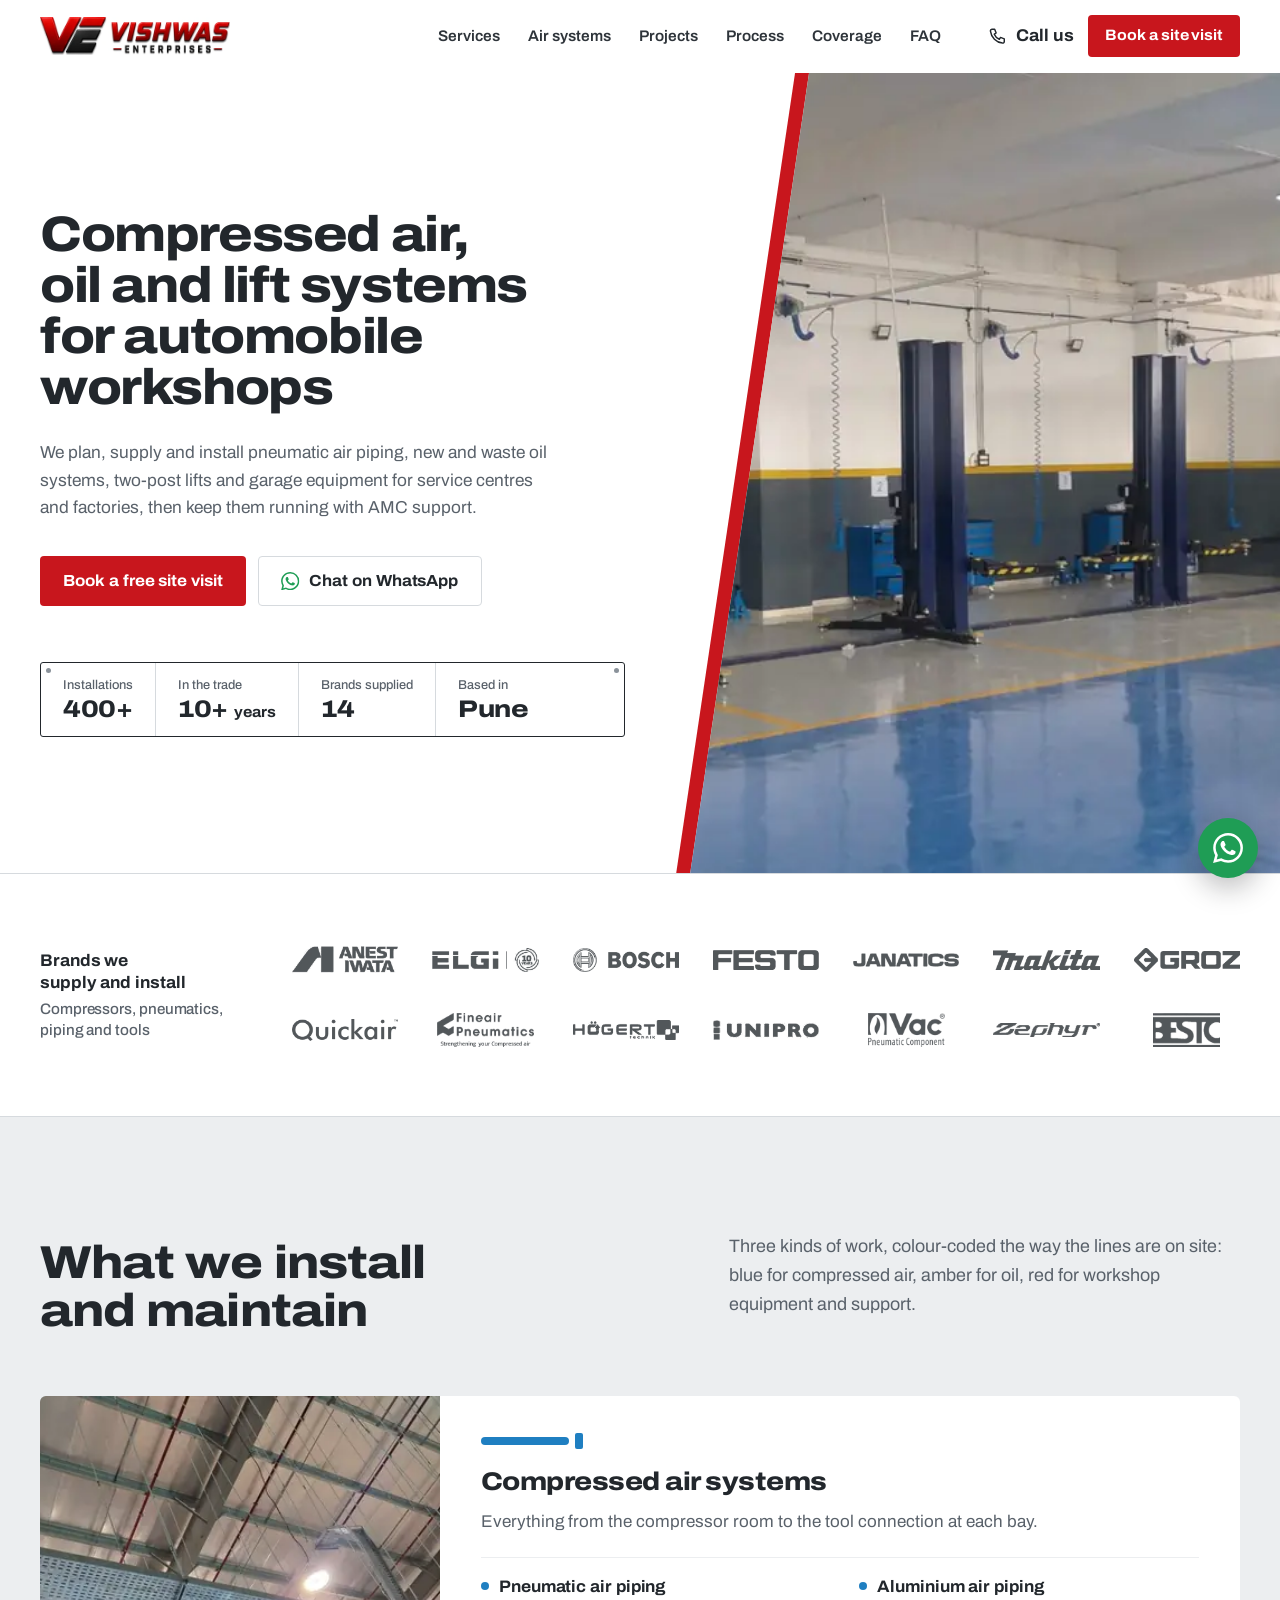
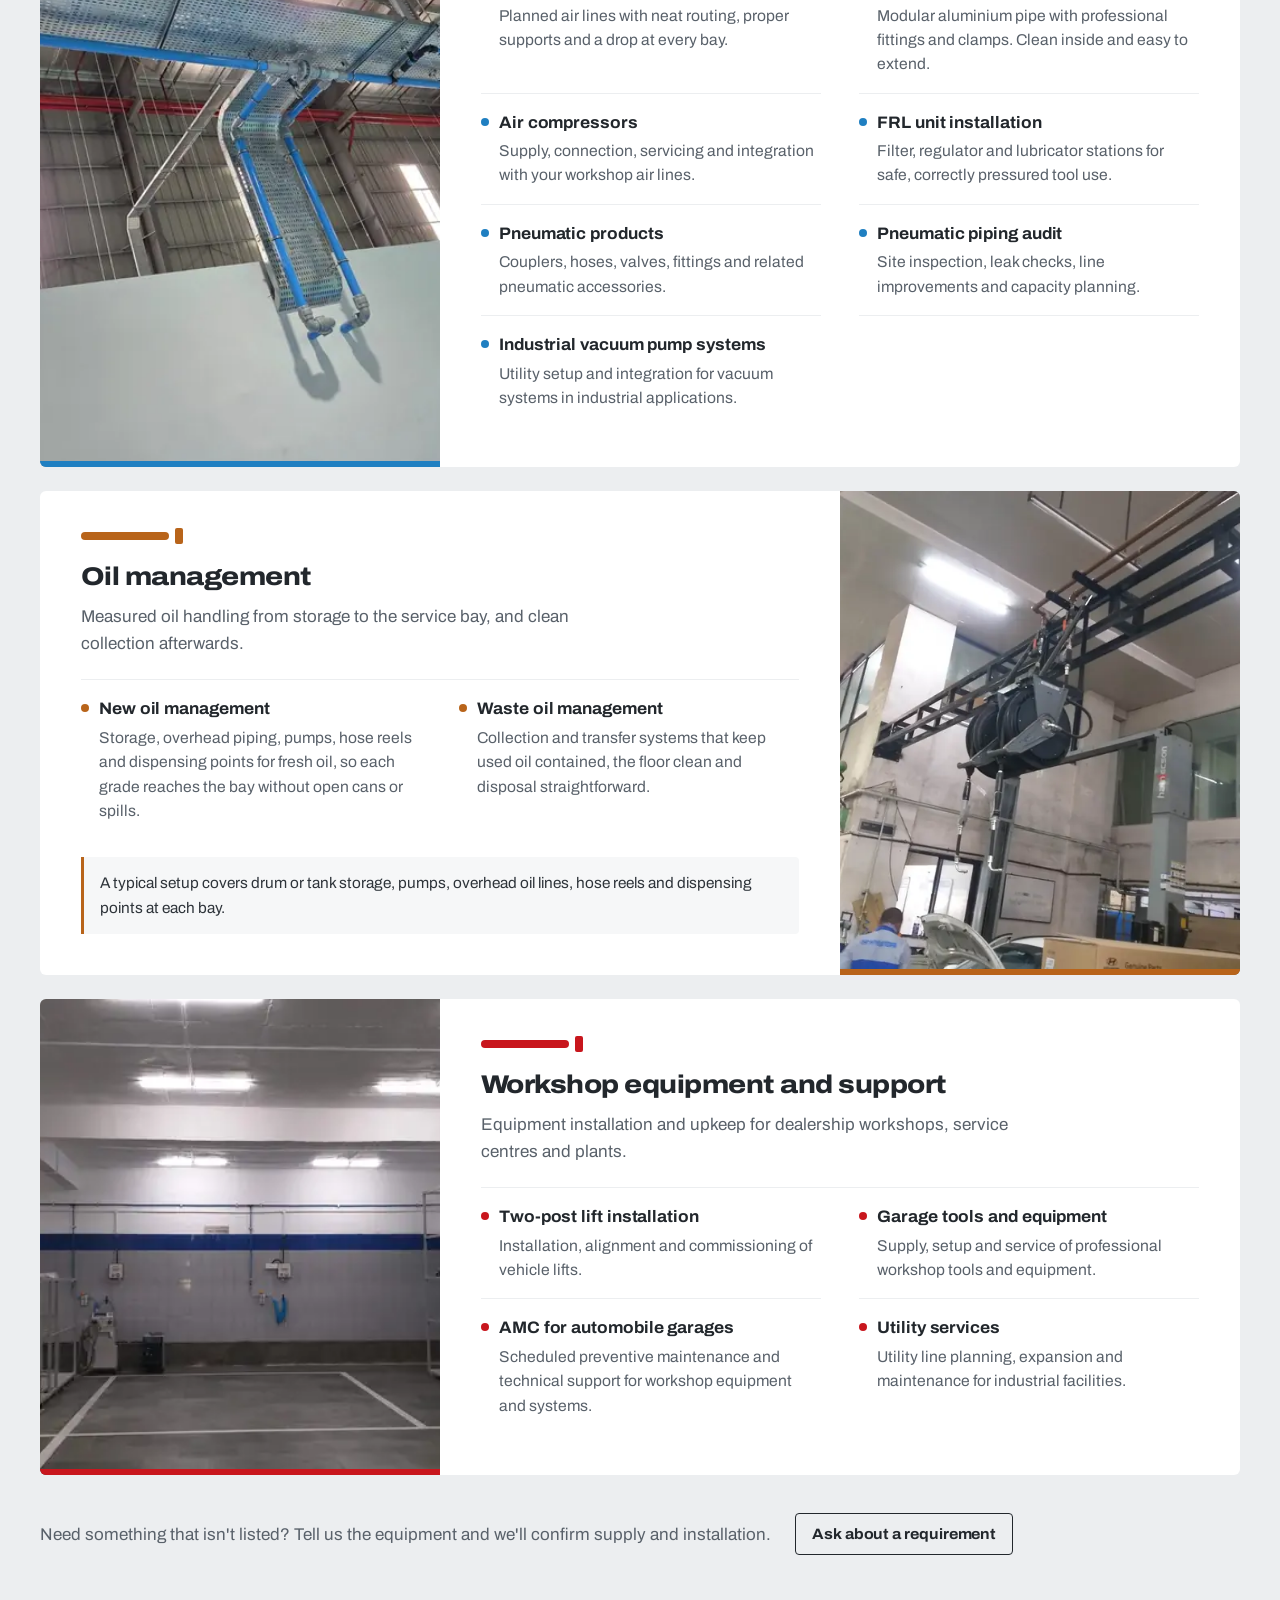
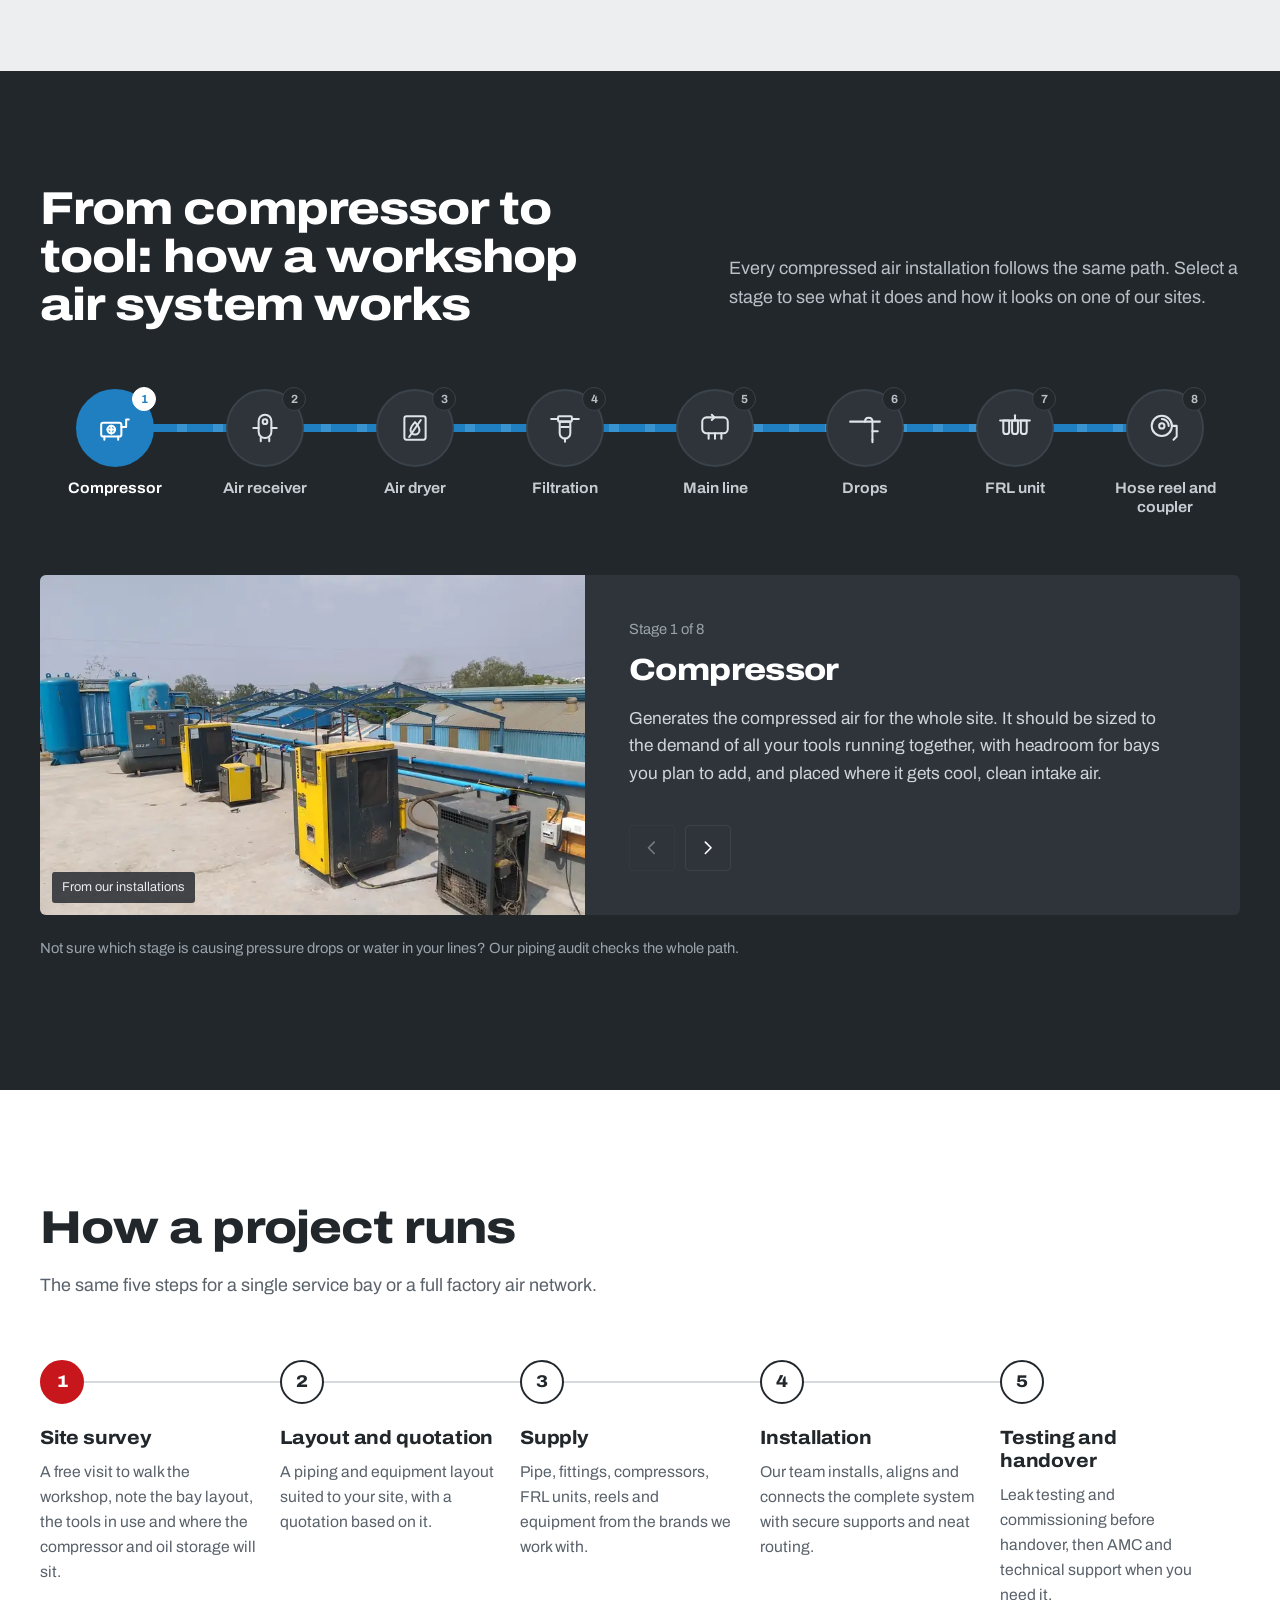
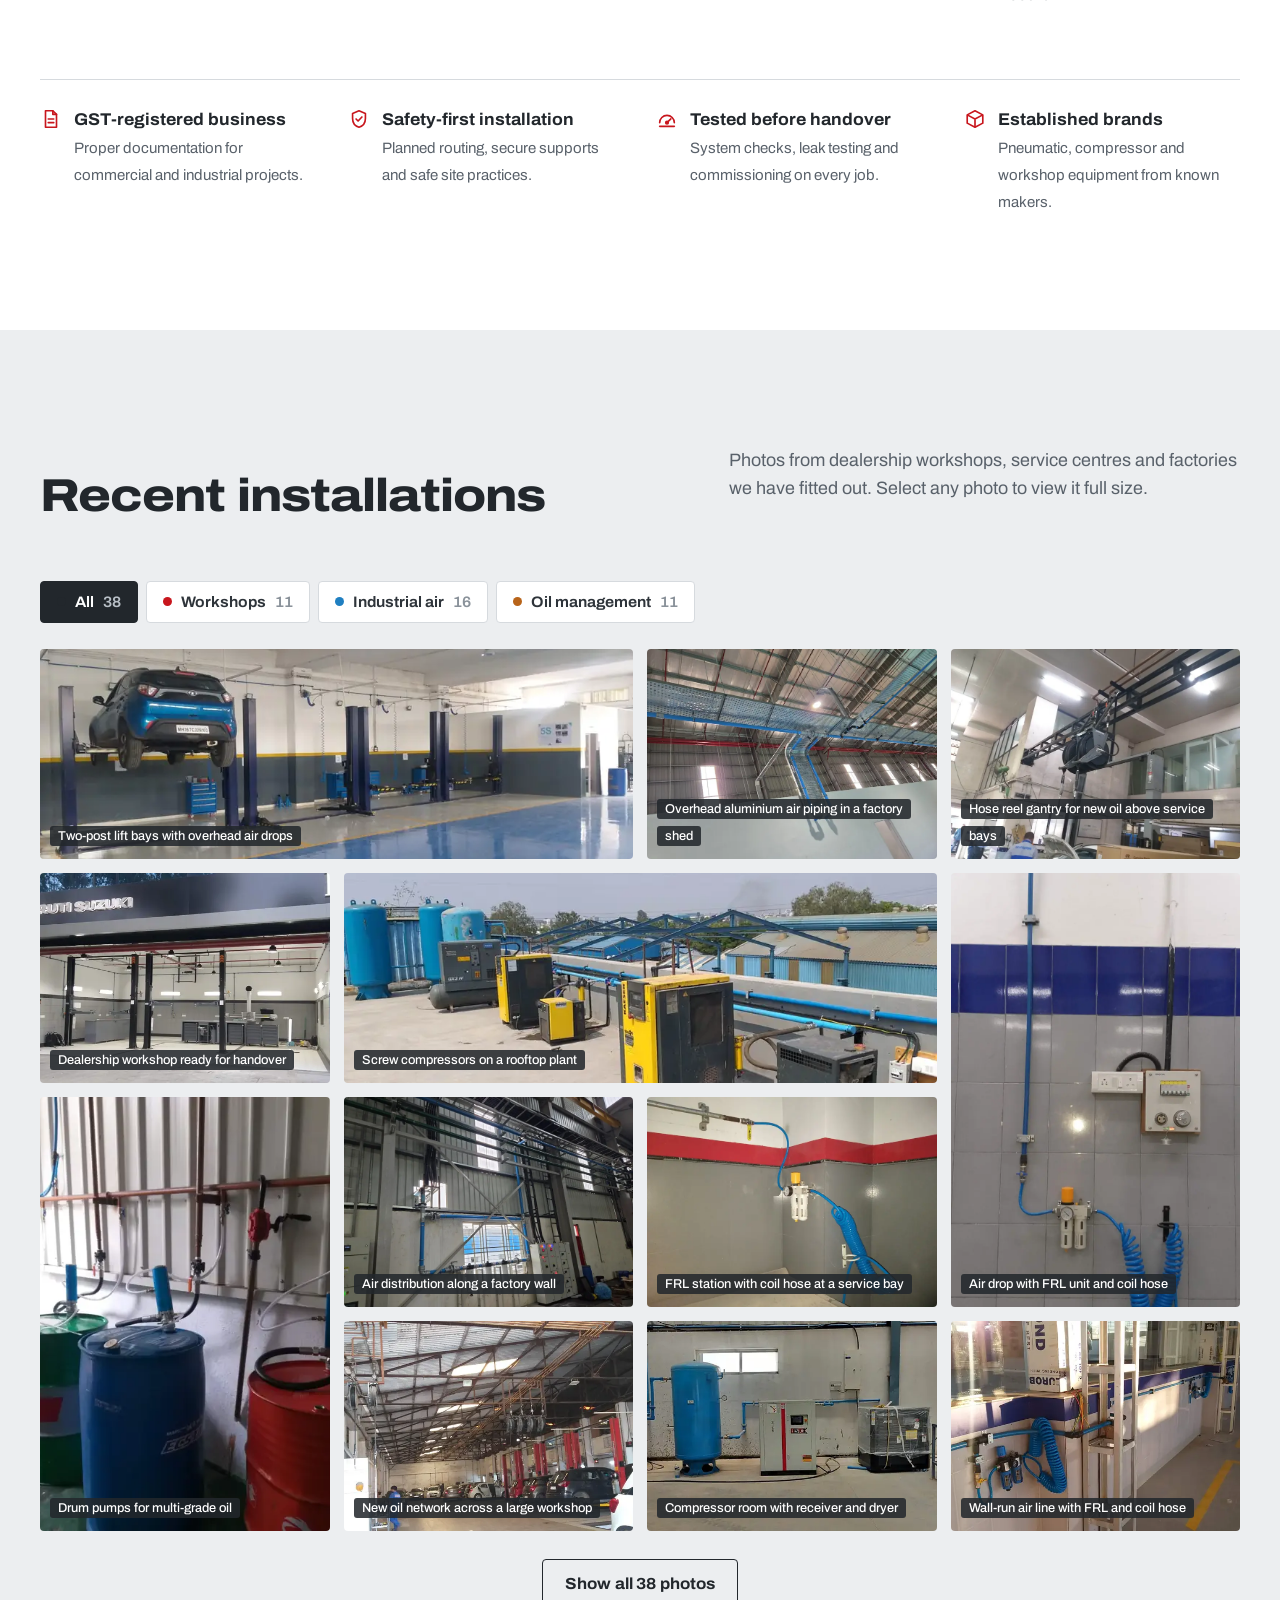
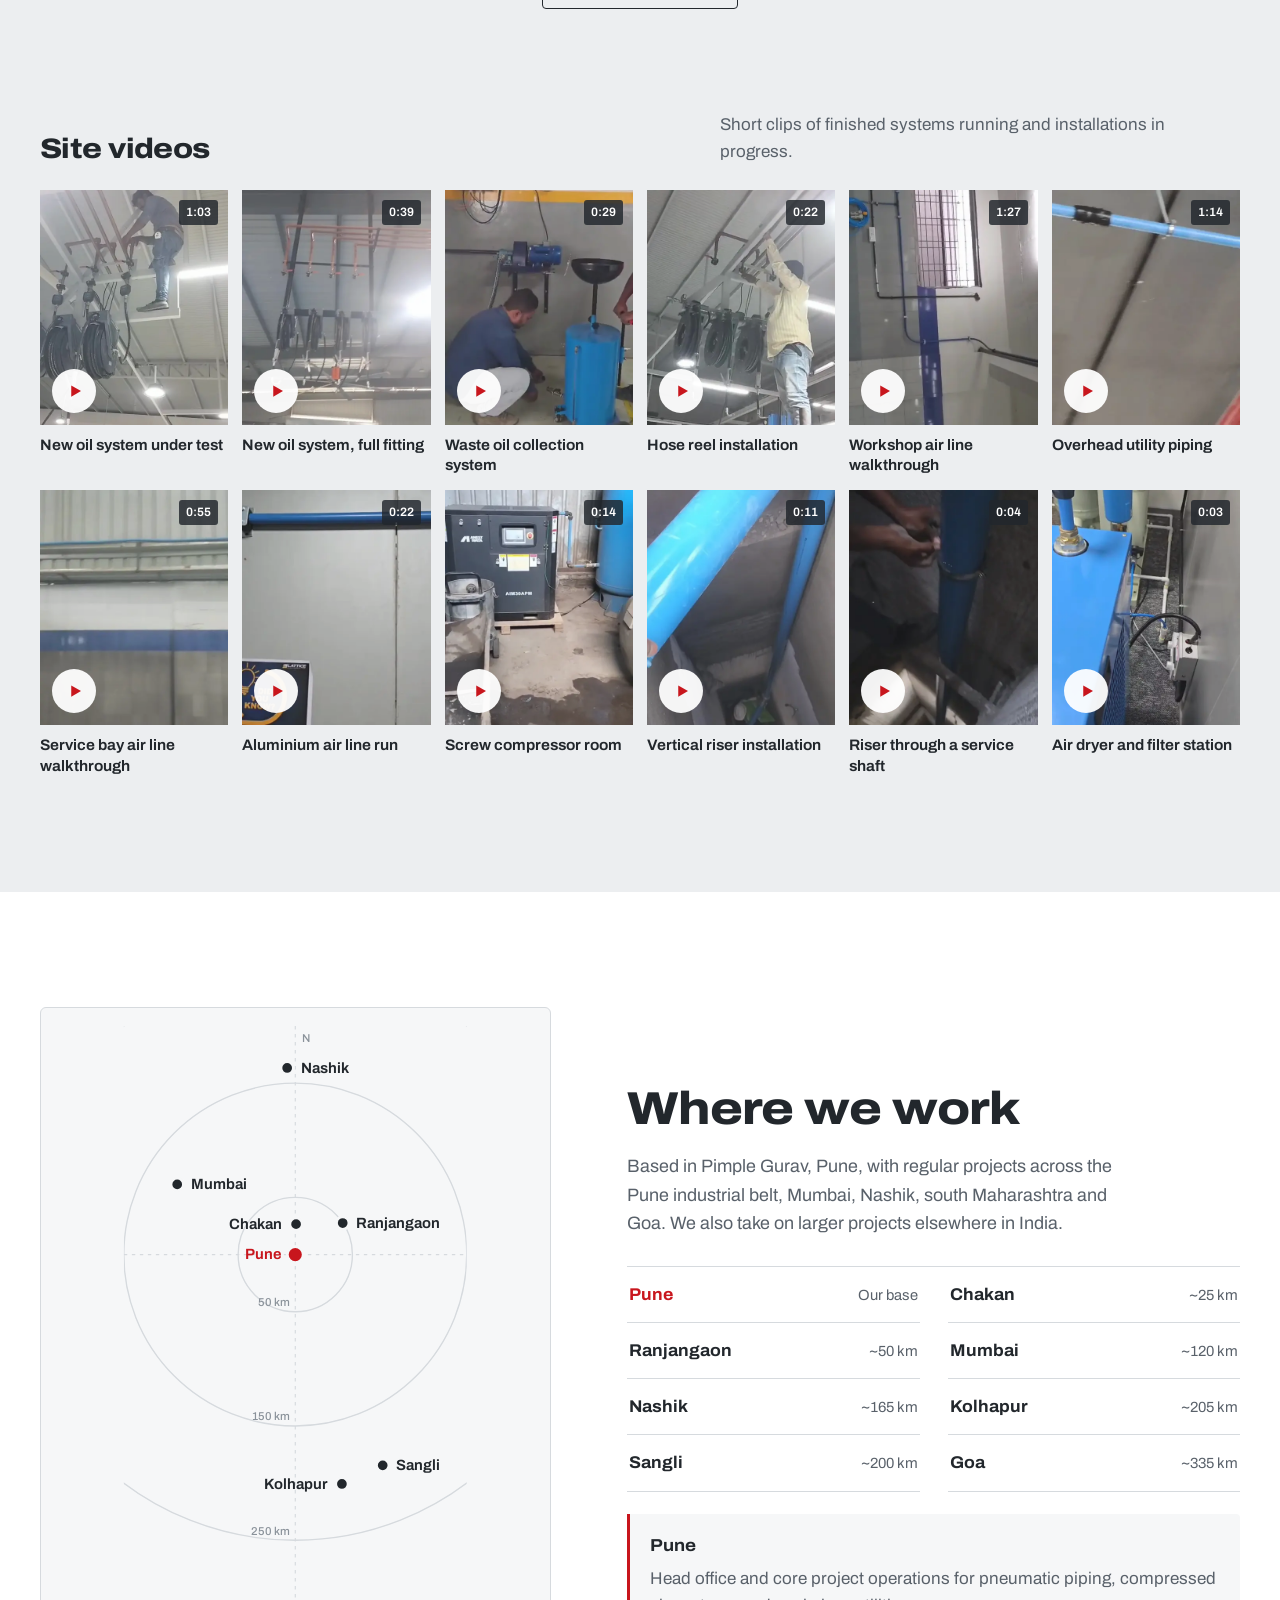
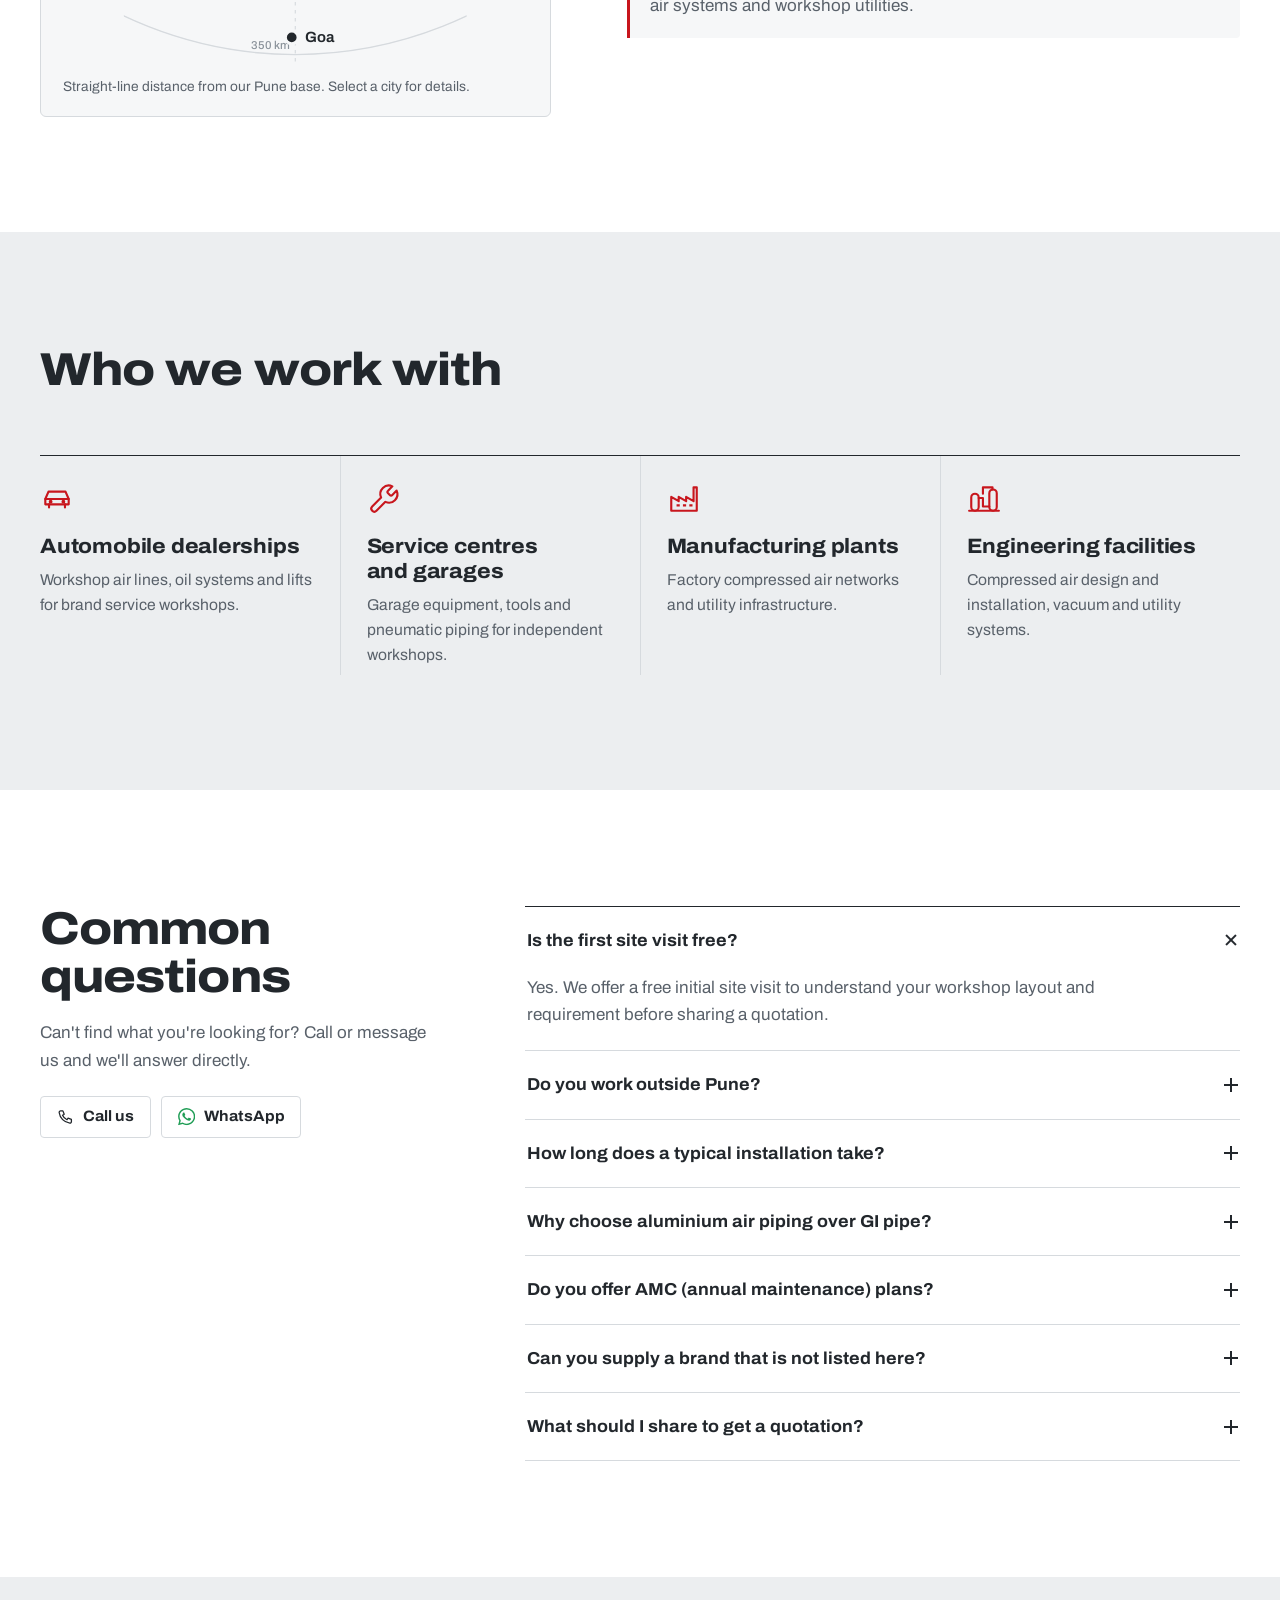
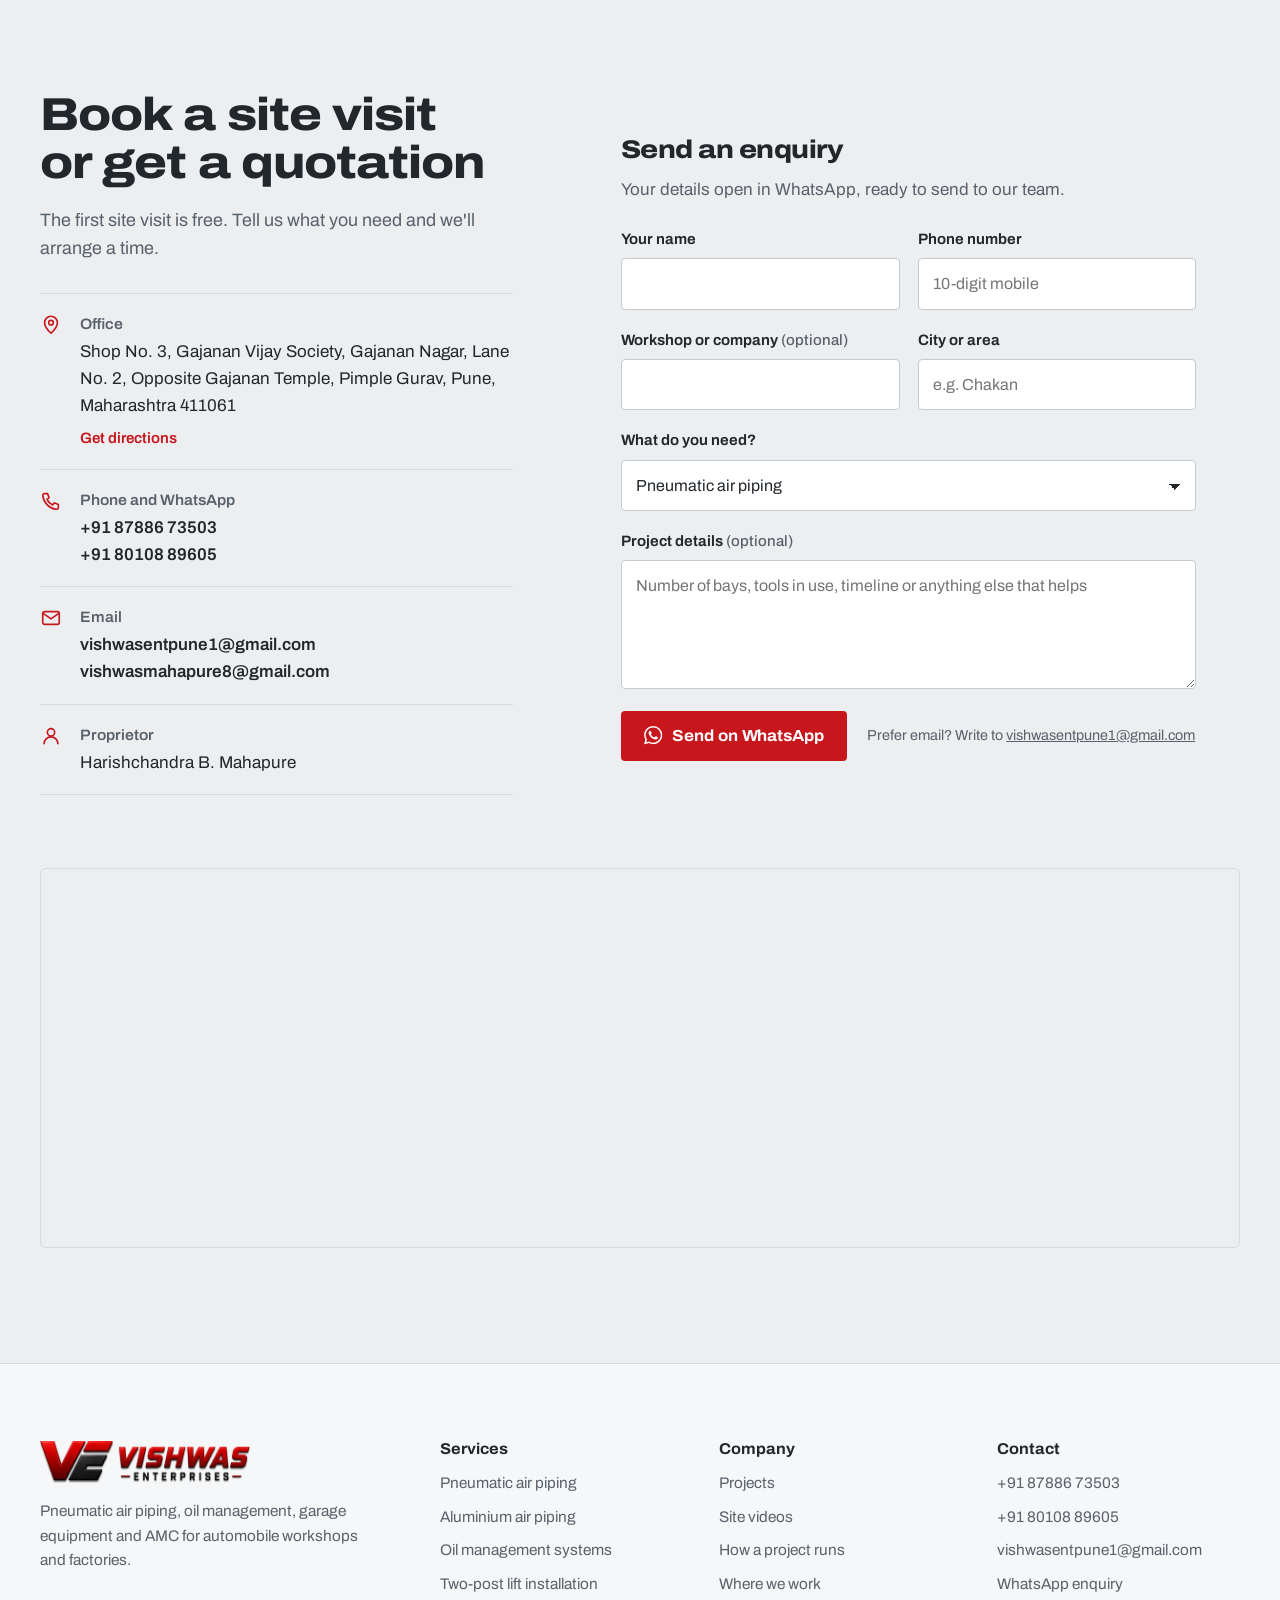
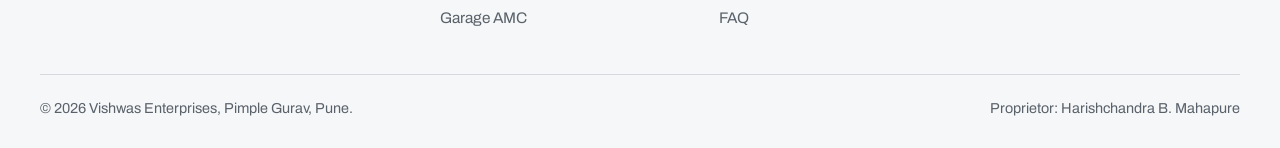
<file: index.html>
<!DOCTYPE html>
<html lang="en-IN">
<head>
  <meta charset="utf-8">
  <meta name="viewport" content="width=device-width, initial-scale=1, viewport-fit=cover">
  <title>Pneumatic Air Piping, Oil Management &amp; Garage Equipment in Pune | Vishwas Enterprises</title>
  <meta name="description" content="Vishwas Enterprises designs, supplies and installs pneumatic air piping, aluminium air lines, new and waste oil management systems, two-post lifts and garage equipment in Pune, Maharashtra and Goa, with AMC support.">
  <link rel="canonical" href="https://vishwas-enterprises.vercel.app/">
  <meta name="robots" content="index, follow, max-image-preview:large">
  <meta name="theme-color" content="#ffffff">
  <meta name="format-detection" content="telephone=no">

  <meta property="og:type" content="website">
  <meta property="og:site_name" content="Vishwas Enterprises">
  <meta property="og:locale" content="en_IN">
  <meta property="og:url" content="https://vishwas-enterprises.vercel.app/">
  <meta property="og:title" content="Vishwas Enterprises | Compressed air, oil and lift systems for workshops">
  <meta property="og:description" content="Pneumatic air piping, oil management systems, two-post lifts, garage equipment and AMC for automobile workshops and factories. Based in Pimple Gurav, Pune.">
  <meta property="og:image" content="https://vishwas-enterprises.vercel.app/assets/img/og-image.jpg">
  <meta property="og:image:width" content="1200">
  <meta property="og:image:height" content="630">
  <meta property="og:image:alt" content="Vishwas Enterprises logo beside a workshop with two-post lifts">
  <meta name="twitter:card" content="summary_large_image">

  <link rel="icon" href="favicon.ico" sizes="48x48">
  <link rel="icon" href="assets/icons/favicon-32.png" type="image/png" sizes="32x32">
  <link rel="apple-touch-icon" href="assets/icons/apple-touch-icon.png">
  <link rel="manifest" href="site.webmanifest">

  <link rel="preload" href="assets/fonts/archivo-variable.woff2" as="font" type="font/woff2" crossorigin>
  <link rel="preload" as="image" href="assets/img/gallery/hero-1200.webp" imagesrcset="assets/img/gallery/hero-1200.webp 1200w, assets/img/gallery/hero-2048.webp 2048w" imagesizes="(min-width: 961px) 48vw, 100vw" fetchpriority="high">
  <link rel="stylesheet" href="assets/css/site.css">
  <script>document.documentElement.classList.add('js')</script>

  <script type="application/ld+json">
{
  "@context": "https://schema.org",
  "@graph": [
    {
      "@type": "LocalBusiness",
      "@id": "https://vishwas-enterprises.vercel.app/#business",
      "name": "Vishwas Enterprises",
      "url": "https://vishwas-enterprises.vercel.app/",
      "logo": "https://vishwas-enterprises.vercel.app/assets/img/ve-logo.png",
      "image": [
        "https://vishwas-enterprises.vercel.app/assets/img/og-image.jpg",
        "https://vishwas-enterprises.vercel.app/assets/img/gallery/hero-2048.webp"
      ],
      "description": "Pneumatic air piping, aluminium air lines, new and waste oil management systems, two-post lift installation, garage equipment and AMC for automobile workshops and factories.",
      "telephone": "+91-87886-73503",
      "email": "vishwasentpune1@gmail.com",
      "priceRange": "₹₹",
      "currenciesAccepted": "INR",
      "address": {
        "@type": "PostalAddress",
        "streetAddress": "Shop No. 3, Gajanan Vijay Society, Gajanan Nagar, Lane No. 2, Opposite Gajanan Temple, Pimple Gurav",
        "addressLocality": "Pune",
        "addressRegion": "Maharashtra",
        "postalCode": "411061",
        "addressCountry": "IN"
      },
      "contactPoint": [
        {
          "@type": "ContactPoint",
          "telephone": "+91-87886-73503",
          "contactType": "sales",
          "areaServed": "IN"
        },
        {
          "@type": "ContactPoint",
          "telephone": "+91-80108-89605",
          "contactType": "customer service",
          "areaServed": "IN"
        }
      ],
      "areaServed": [
        {
          "@type": "City",
          "name": "Pune"
        },
        {
          "@type": "City",
          "name": "Chakan"
        },
        {
          "@type": "City",
          "name": "Ranjangaon"
        },
        {
          "@type": "City",
          "name": "Mumbai"
        },
        {
          "@type": "City",
          "name": "Nashik"
        },
        {
          "@type": "City",
          "name": "Kolhapur"
        },
        {
          "@type": "City",
          "name": "Sangli"
        },
        {
          "@type": "State",
          "name": "Goa"
        }
      ],
      "knowsAbout": [
        "Pneumatic air piping",
        "Aluminium air piping",
        "Air compressor supply and servicing",
        "FRL unit installation",
        "Pneumatic products",
        "Pneumatic piping audit",
        "Industrial vacuum pump systems",
        "New oil management systems",
        "Waste oil management systems",
        "Two-post lift installation",
        "Garage tools and equipment",
        "AMC for automobile garages",
        "Utility services"
      ],
      "hasOfferCatalog": {
        "@type": "OfferCatalog",
        "name": "Workshop and compressed air services",
        "itemListElement": [
          {
            "@type": "Offer",
            "itemOffered": {
              "@type": "Service",
              "name": "Pneumatic air piping"
            }
          },
          {
            "@type": "Offer",
            "itemOffered": {
              "@type": "Service",
              "name": "Aluminium air piping"
            }
          },
          {
            "@type": "Offer",
            "itemOffered": {
              "@type": "Service",
              "name": "Air compressor supply and servicing"
            }
          },
          {
            "@type": "Offer",
            "itemOffered": {
              "@type": "Service",
              "name": "FRL unit installation"
            }
          },
          {
            "@type": "Offer",
            "itemOffered": {
              "@type": "Service",
              "name": "Pneumatic products"
            }
          },
          {
            "@type": "Offer",
            "itemOffered": {
              "@type": "Service",
              "name": "Pneumatic piping audit"
            }
          },
          {
            "@type": "Offer",
            "itemOffered": {
              "@type": "Service",
              "name": "Industrial vacuum pump systems"
            }
          },
          {
            "@type": "Offer",
            "itemOffered": {
              "@type": "Service",
              "name": "New oil management systems"
            }
          },
          {
            "@type": "Offer",
            "itemOffered": {
              "@type": "Service",
              "name": "Waste oil management systems"
            }
          },
          {
            "@type": "Offer",
            "itemOffered": {
              "@type": "Service",
              "name": "Two-post lift installation"
            }
          },
          {
            "@type": "Offer",
            "itemOffered": {
              "@type": "Service",
              "name": "Garage tools and equipment"
            }
          },
          {
            "@type": "Offer",
            "itemOffered": {
              "@type": "Service",
              "name": "AMC for automobile garages"
            }
          },
          {
            "@type": "Offer",
            "itemOffered": {
              "@type": "Service",
              "name": "Utility services"
            }
          }
        ]
      }
    },
    {
      "@type": "WebSite",
      "@id": "https://vishwas-enterprises.vercel.app/#website",
      "url": "https://vishwas-enterprises.vercel.app/",
      "name": "Vishwas Enterprises",
      "inLanguage": "en-IN",
      "publisher": {
        "@id": "https://vishwas-enterprises.vercel.app/#business"
      }
    },
    {
      "@type": "FAQPage",
      "@id": "https://vishwas-enterprises.vercel.app/#faq",
      "mainEntity": [
        {
          "@type": "Question",
          "name": "Is the first site visit free?",
          "acceptedAnswer": {
            "@type": "Answer",
            "text": "Yes. We offer a free initial site visit to understand your workshop layout and requirement before sharing a quotation."
          }
        },
        {
          "@type": "Question",
          "name": "Do you work outside Pune?",
          "acceptedAnswer": {
            "@type": "Answer",
            "text": "Yes. Besides Pune, we regularly work in Chakan, Ranjangaon, Mumbai, Nashik, Kolhapur, Sangli and Goa, and take on larger projects elsewhere in India."
          }
        },
        {
          "@type": "Question",
          "name": "How long does a typical installation take?",
          "acceptedAnswer": {
            "@type": "Answer",
            "text": "It depends on scope. A standard air piping or FRL installation usually takes 2 to 5 working days once the layout is finalised."
          }
        },
        {
          "@type": "Question",
          "name": "Why choose aluminium air piping over GI pipe?",
          "acceptedAnswer": {
            "@type": "Answer",
            "text": "Aluminium pipe does not rust inside, so the air stays cleaner and filters and tools last longer. It is lighter, has a smooth bore that reduces pressure loss, and its modular fittings make it quicker to install and easier to extend when you add bays. GI pipe can still suit some applications, and we will advise based on your site."
          }
        },
        {
          "@type": "Question",
          "name": "Do you offer AMC (annual maintenance) plans?",
          "acceptedAnswer": {
            "@type": "Answer",
            "text": "Yes. We provide AMC for pneumatic piping, garage tools, compressors and oil management systems, with scheduled preventive maintenance visits."
          }
        },
        {
          "@type": "Question",
          "name": "Can you supply a brand that is not listed here?",
          "acceptedAnswer": {
            "@type": "Answer",
            "text": "In most cases, yes. Send us the brand and model you need and we will confirm availability and installation support."
          }
        },
        {
          "@type": "Question",
          "name": "What should I share to get a quotation?",
          "acceptedAnswer": {
            "@type": "Answer",
            "text": "Your location, the number of service bays or machines, the tools or equipment you run, and photos or a sketch of the layout if you have one. A site visit fills in the rest."
          }
        }
      ]
    }
  ]
}
  </script>
</head>
<body>
<a class="skip-link" href="#main">Skip to content</a>

<svg xmlns="http://www.w3.org/2000/svg" style="display:none" aria-hidden="true">
  <symbol id="i-phone" viewBox="0 0 24 24"><path d="M5 4h3.2l1.8 4.6-2.3 1.5a11.5 11.5 0 0 0 6.2 6.2l1.5-2.3L20 15.8V19a2 2 0 0 1-2.2 2A17 17 0 0 1 3 6.2 2 2 0 0 1 5 4z" fill="none" stroke="currentColor" stroke-width="1.8" stroke-linejoin="round"/></symbol>
  <symbol id="i-wa" viewBox="0 0 24 24"><path fill="currentColor" d="M17.472 14.382c-.297-.149-1.758-.867-2.03-.967-.273-.099-.471-.148-.67.15-.197.297-.767.966-.94 1.164-.173.199-.347.223-.644.075-.297-.15-1.255-.463-2.39-1.475-.883-.788-1.48-1.761-1.653-2.059-.173-.297-.018-.458.13-.606.134-.133.298-.347.446-.52.149-.174.198-.298.298-.497.099-.198.05-.371-.025-.52-.075-.149-.669-1.612-.916-2.207-.242-.579-.487-.5-.669-.51-.173-.008-.371-.01-.57-.01-.198 0-.52.074-.792.372-.272.297-1.04 1.016-1.04 2.479 0 1.462 1.065 2.875 1.213 3.074.149.198 2.096 3.2 5.077 4.487.709.306 1.262.489 1.694.625.712.227 1.36.195 1.871.118.571-.085 1.758-.719 2.006-1.413.248-.694.248-1.289.173-1.413-.074-.124-.272-.198-.57-.347m-5.421 7.403h-.004a9.87 9.87 0 01-5.031-1.378l-.361-.214-3.741.982.998-3.648-.235-.374a9.86 9.86 0 01-1.51-5.26c.001-5.45 4.436-9.884 9.888-9.884 2.64 0 5.122 1.03 6.988 2.898a9.825 9.825 0 012.893 6.994c-.003 5.45-4.437 9.884-9.885 9.884m8.413-18.297A11.815 11.815 0 0012.05 0C5.495 0 .16 5.335.157 11.892c0 2.096.547 4.142 1.588 5.945L.057 24l6.305-1.654a11.882 11.882 0 005.683 1.448h.005c6.554 0 11.89-5.335 11.893-11.893a11.821 11.821 0 00-3.48-8.413Z"/></symbol>
  <symbol id="i-mail" viewBox="0 0 24 24"><g fill="none" stroke="currentColor" stroke-width="1.8" stroke-linejoin="round"><rect x="3" y="5" width="18" height="14" rx="2"/><path d="m3.5 7 8.5 6 8.5-6"/></g></symbol>
  <symbol id="i-pin" viewBox="0 0 24 24"><g fill="none" stroke="currentColor" stroke-width="1.8"><path d="M12 21s-7-6.1-7-11.6a7 7 0 0 1 14 0C19 14.9 12 21 12 21z" stroke-linejoin="round"/><circle cx="12" cy="9.5" r="2.5"/></g></symbol>
  <symbol id="i-user" viewBox="0 0 24 24"><g fill="none" stroke="currentColor" stroke-width="1.8" stroke-linecap="round"><circle cx="12" cy="8" r="4"/><path d="M4.5 20.5a7.5 7.5 0 0 1 15 0"/></g></symbol>
  <symbol id="i-play" viewBox="0 0 24 24"><path d="M7 4.5v15l13-7.5z" fill="currentColor"/></symbol>
  <symbol id="i-close" viewBox="0 0 24 24"><path d="M6 6l12 12M18 6 6 18" fill="none" stroke="currentColor" stroke-width="2" stroke-linecap="round"/></symbol>
  <symbol id="i-left" viewBox="0 0 24 24"><path d="M15 5l-7 7 7 7" fill="none" stroke="currentColor" stroke-width="2" stroke-linecap="round" stroke-linejoin="round"/></symbol>
  <symbol id="i-right" viewBox="0 0 24 24"><path d="M9 5l7 7-7 7" fill="none" stroke="currentColor" stroke-width="2" stroke-linecap="round" stroke-linejoin="round"/></symbol>
  <symbol id="i-doc" viewBox="0 0 24 24"><g fill="none" stroke="currentColor" stroke-width="1.8" stroke-linejoin="round" stroke-linecap="round"><path d="M6 3h8l4 4v14H6z"/><path d="M14 3v4h4M9 12h6M9 16h6"/></g></symbol>
  <symbol id="i-shield" viewBox="0 0 24 24"><g fill="none" stroke="currentColor" stroke-width="1.8" stroke-linejoin="round" stroke-linecap="round"><path d="M12 3l7 3v5.5c0 4.6-3 8.3-7 9.5-4-1.2-7-4.9-7-9.5V6z"/><path d="M8.8 12l2.2 2.2 4.2-4.4"/></g></symbol>
  <symbol id="i-gauge" viewBox="0 0 24 24"><g fill="none" stroke="currentColor" stroke-width="1.8" stroke-linecap="round"><path d="M4 16a8 8 0 1 1 16 0"/><path d="M12 16l4.2-4.2"/><circle cx="12" cy="16" r="1.4" fill="currentColor"/><path d="M4 20h16"/></g></symbol>
  <symbol id="i-box" viewBox="0 0 24 24"><g fill="none" stroke="currentColor" stroke-width="1.8" stroke-linejoin="round"><path d="M3.5 7.5 12 3l8.5 4.5v9L12 21l-8.5-4.5z"/><path d="M3.5 7.5 12 12l8.5-4.5M12 12v9"/></g></symbol>
  <symbol id="i-car" viewBox="0 0 32 32"><g fill="none" stroke="currentColor" stroke-width="2" stroke-linejoin="round" stroke-linecap="round"><path d="M5 21v-5l3-7h16l3 7v5z"/><path d="M5 16h22M8.5 21v3M23.5 21v3"/><circle cx="10" cy="18.5" r=".8" fill="currentColor"/><circle cx="22" cy="18.5" r=".8" fill="currentColor"/></g></symbol>
  <symbol id="i-wrench" viewBox="0 0 32 32"><path d="M19.6 8.4a1.3 1.3 0 0 0 0 1.9l2.1 2.1a1.3 1.3 0 0 0 1.9 0l4.3-4.3a8 8 0 0 1-10.6 10.6l-8.4 8.4a2.8 2.8 0 0 1-4-4l8.4-8.4A8 8 0 0 1 23.9 4.1z" fill="none" stroke="currentColor" stroke-width="2" stroke-linejoin="round"/></symbol>
  <symbol id="i-factory" viewBox="0 0 32 32"><g fill="none" stroke="currentColor" stroke-width="2" stroke-linejoin="round"><path d="M4 27V14l7 4v-4l7 4v-4l7 4V5h3v22z"/><path d="M9 22h3M15 22h3M21 22h3"/></g></symbol>
  <symbol id="i-plant" viewBox="0 0 32 32"><g fill="none" stroke="currentColor" stroke-width="2" stroke-linejoin="round" stroke-linecap="round"><rect x="4" y="11" width="7" height="16" rx="3.5"/><rect x="21" y="7" width="7" height="20" rx="3.5"/><path d="M11 15h4v8h6M15 11V5h9v2"/><path d="M2 27h28"/></g></symbol>

  <symbol id="f-compressor" viewBox="0 0 32 32"><g fill="none" stroke="currentColor" stroke-width="1.9" stroke-linejoin="round" stroke-linecap="round"><rect x="3" y="11" width="19" height="13" rx="2"/><circle cx="12.5" cy="17.5" r="3.6"/><path d="M12.5 13.9v7.2M8.9 17.5h7.2"/><path d="M22 15h4.5V8H29"/><path d="M6 24v3M19 24v3"/></g></symbol>
  <symbol id="f-receiver" viewBox="0 0 32 32"><g fill="none" stroke="currentColor" stroke-width="1.9" stroke-linejoin="round" stroke-linecap="round"><rect x="10" y="3.5" width="12" height="22" rx="6"/><circle cx="16" cy="10" r="2.2"/><path d="M12 25.5v3M20 25.5v3M22 16h5M5 16h5"/></g></symbol>
  <symbol id="f-dryer" viewBox="0 0 32 32"><g fill="none" stroke="currentColor" stroke-width="1.9" stroke-linejoin="round" stroke-linecap="round"><rect x="6" y="5" width="20" height="22" rx="2"/><path d="M16 10.5s-4.2 4.6-4.2 7.4a4.2 4.2 0 0 0 8.4 0c0-2.8-4.2-7.4-4.2-7.4z"/><path d="M10.5 24.5 21.5 8.5"/></g></symbol>
  <symbol id="f-filter" viewBox="0 0 32 32"><g fill="none" stroke="currentColor" stroke-width="1.9" stroke-linejoin="round" stroke-linecap="round"><rect x="9.5" y="5" width="13" height="5" rx="1"/><path d="M11 10h10v11a5 5 0 0 1-10 0z"/><path d="M3 7.5h6.5M22.5 7.5H29M16 26v3M12.5 15h7"/></g></symbol>
  <symbol id="f-main" viewBox="0 0 32 32"><g fill="none" stroke="currentColor" stroke-width="1.9" stroke-linejoin="round" stroke-linecap="round"><rect x="4" y="6" width="24" height="15" rx="4"/><path d="M10 21v5M16 21v5M22 21v5"/><path d="M13 3.5l2.5 2.5-2.5 2.5"/></g></symbol>
  <symbol id="f-drop" viewBox="0 0 32 32"><g fill="none" stroke="currentColor" stroke-width="1.9" stroke-linejoin="round" stroke-linecap="round"><path d="M2 10h28"/><path d="M16 10c0-5 7-5 7 0v17"/><path d="M23 19h5M23 27v2.5"/></g></symbol>
  <symbol id="f-frl" viewBox="0 0 32 32"><g fill="none" stroke="currentColor" stroke-width="1.9" stroke-linejoin="round" stroke-linecap="round"><path d="M2 9h28"/><path d="M5 9h5.5v10a2.75 2.75 0 0 1-5.5 0z"/><path d="M13.25 9h5.5v10a2.75 2.75 0 0 1-5.5 0z"/><path d="M21.5 9H27v10a2.75 2.75 0 0 1-5.5 0z"/><path d="M16 4v5"/></g></symbol>
  <symbol id="f-reel" viewBox="0 0 32 32"><g fill="none" stroke="currentColor" stroke-width="1.9" stroke-linejoin="round" stroke-linecap="round"><circle cx="13" cy="14" r="9.5"/><circle cx="13" cy="14" r="2.5"/><path d="M13 7.5a6.5 6.5 0 0 1 6.5 6.5"/><path d="M22.5 14H27v10l-3 3"/></g></symbol>
</svg>

<header class="site-header" id="siteHeader">
  <div class="wrap header-inner">
    <a class="brand" href="#top" aria-label="Vishwas Enterprises, back to top">
      <img src="assets/img/ve-logo-440.webp" srcset="assets/img/ve-logo-440.webp 440w, assets/img/ve-logo-880.webp 880w" sizes="190px" width="440" height="88" alt="Vishwas Enterprises">
    </a>
    <nav class="site-nav" id="siteNav" aria-label="Main">
      <ul>
        <li><a href="#services">Services</a></li>
        <li><a href="#air-systems">Air systems</a></li>
        <li><a href="#projects">Projects</a></li>
        <li><a href="#process">Process</a></li>
        <li><a href="#coverage">Coverage</a></li>
        <li><a href="#faq">FAQ</a></li>
        <li class="nav-cta"><a class="btn btn-primary" href="#contact">Book a site visit</a></li>
      </ul>
    </nav>
    <div class="header-actions">
      <button class="btn-text" type="button" data-contact="call"><svg class="icon" aria-hidden="true"><use href="#i-phone"/></svg>Call us</button>
      <a class="btn btn-primary btn-small" href="#contact">Book a site visit</a>
    </div>
    <button class="nav-toggle" id="navToggle" type="button" aria-expanded="false" aria-controls="siteNav"><span class="bars" aria-hidden="true"></span><span class="sr-only">Menu</span></button>
  </div>
</header>

<main id="main">

<section class="hero" id="top" aria-labelledby="hero-title">
  <div class="hero-media">
    <img src="assets/img/gallery/hero-1200.webp" srcset="assets/img/gallery/hero-1200.webp 1200w, assets/img/gallery/hero-2048.webp 2048w" sizes="(min-width: 961px) 48vw, 100vw" width="2048" height="995" fetchpriority="high" alt="Car service workshop with two-post lifts and overhead air drops at every bay">
  </div>
  <div class="hero-body">
    <h1 id="hero-title">Compressed air, oil and lift systems for automobile workshops</h1>
    <p class="hero-lead">We plan, supply and install pneumatic air piping, new and waste oil systems, two-post lifts and garage equipment for service centres and factories, then keep them running with AMC support.</p>
    <div class="hero-cta">
      <a class="btn btn-primary" href="#contact">Book a free site visit</a>
      <button class="btn btn-light" type="button" data-contact="wa"><svg class="icon wa-glyph" aria-hidden="true"><use href="#i-wa"/></svg>Chat on WhatsApp</button>
    </div>
    <dl class="nameplate" aria-label="Company at a glance">
      <div><dt>Installations</dt><dd>400+</dd></div>
      <div><dt>In the trade</dt><dd>10+ <small>years</small></dd></div>
      <div><dt>Brands supplied</dt><dd>14</dd></div>
      <div><dt>Based in</dt><dd>Pune</dd></div>
    </dl>
  </div>
</section>

<section class="brands" aria-labelledby="brands-title">
  <div class="wrap brands-inner">
    <h2 id="brands-title">Brands we supply and install<span>Compressors, pneumatics, piping and tools</span></h2>
    <ul class="brand-list">
      <li><img src="assets/img/brands/anest-iwata.webp" width="352" height="96" loading="lazy" decoding="async" alt="Anest Iwata"></li>
      <li><img src="assets/img/brands/elgi.webp" width="360" height="81" loading="lazy" decoding="async" alt="ELGi"></li>
      <li><img src="assets/img/brands/bosch.webp" width="360" height="81" loading="lazy" decoding="async" alt="Bosch"></li>
      <li><img src="assets/img/brands/festo.webp" width="360" height="67" loading="lazy" decoding="async" alt="Festo"></li>
      <li><img src="assets/img/brands/janatics.webp" width="360" height="45" loading="lazy" decoding="async" alt="Janatics"></li>
      <li><img src="assets/img/brands/makita.webp" width="360" height="71" loading="lazy" decoding="async" alt="Makita"></li>
      <li><img src="assets/img/brands/groz.webp" width="360" height="83" loading="lazy" decoding="async" alt="Groz"></li>
      <li><img src="assets/img/brands/quickair.webp" width="360" height="74" loading="lazy" decoding="async" alt="Quickair"></li>
      <li><img src="assets/img/brands/fineair.webp" width="275" height="96" loading="lazy" decoding="async" alt="Fineair Pneumatics"></li>
      <li><img src="assets/img/brands/hogert.webp" width="360" height="65" loading="lazy" decoding="async" alt="Högert Technik"></li>
      <li><img src="assets/img/brands/unipro.webp" width="360" height="70" loading="lazy" decoding="async" alt="Unipro"></li>
      <li><img src="assets/img/brands/vac.webp" width="216" height="96" loading="lazy" decoding="async" alt="Vac Pneumatic"></li>
      <li><img src="assets/img/brands/zephyr.webp" width="360" height="46" loading="lazy" decoding="async" alt="Zephyr"></li>
      <li><img src="assets/img/brands/bestok.webp" width="190" height="96" loading="lazy" decoding="async" alt="Bestok"></li>
    </ul>
  </div>
</section>

<section class="section section--concrete" id="services" aria-labelledby="services-title">
  <div class="wrap">
    <div class="section-head split">
      <h2 id="services-title">What we install and maintain</h2>
      <p>Three kinds of work, colour-coded the way the lines are on site: blue for compressed air, amber for oil, red for workshop equipment and support.</p>
    </div>
    <div class="svc-groups">
      <article class="svc-group" data-code="air" aria-labelledby="svc-air">
        <figure class="svc-photo"><img src="assets/img/gallery/project-26-800.webp" srcset="assets/img/gallery/project-26-800.webp 800w, assets/img/gallery/project-26-1600.webp 1600w" sizes="(min-width: 961px) 34vw, 100vw" width="800" height="600" loading="lazy" decoding="async" alt="Overhead aluminium compressed air piping in a factory shed"></figure>
        <div class="svc-body">
          <div class="svc-head">
            <span class="pipe" aria-hidden="true"></span>
            <h3 id="svc-air">Compressed air systems</h3>
            <p>Everything from the compressor room to the tool connection at each bay.</p>
          </div>
          <ul class="svc-list">
            <li><h4>Pneumatic air piping</h4><p>Planned air lines with neat routing, proper supports and a drop at every bay.</p></li>
            <li><h4>Aluminium air piping</h4><p>Modular aluminium pipe with professional fittings and clamps. Clean inside and easy to extend.</p></li>
            <li><h4>Air compressors</h4><p>Supply, connection, servicing and integration with your workshop air lines.</p></li>
            <li><h4>FRL unit installation</h4><p>Filter, regulator and lubricator stations for safe, correctly pressured tool use.</p></li>
            <li><h4>Pneumatic products</h4><p>Couplers, hoses, valves, fittings and related pneumatic accessories.</p></li>
            <li><h4>Pneumatic piping audit</h4><p>Site inspection, leak checks, line improvements and capacity planning.</p></li>
            <li><h4>Industrial vacuum pump systems</h4><p>Utility setup and integration for vacuum systems in industrial applications.</p></li>
          </ul>
        </div>
      </article>
      <article class="svc-group" data-code="oil" aria-labelledby="svc-oil">
        <figure class="svc-photo"><img src="assets/img/gallery/oil-03-800.webp" srcset="assets/img/gallery/oil-03-800.webp 800w, assets/img/gallery/oil-03-1600.webp 1600w" sizes="(min-width: 961px) 34vw, 100vw" width="800" height="600" loading="lazy" decoding="async" alt="Overhead hose reel gantry for new oil above service bays"></figure>
        <div class="svc-body">
          <div class="svc-head">
            <span class="pipe" aria-hidden="true"></span>
            <h3 id="svc-oil">Oil management</h3>
            <p>Measured oil handling from storage to the service bay, and clean collection afterwards.</p>
          </div>
          <ul class="svc-list">
            <li><h4>New oil management</h4><p>Storage, overhead piping, pumps, hose reels and dispensing points for fresh oil, so each grade reaches the bay without open cans or spills.</p></li>
            <li><h4>Waste oil management</h4><p>Collection and transfer systems that keep used oil contained, the floor clean and disposal straightforward.</p></li>
          </ul>
          <p class="svc-note">A typical setup covers drum or tank storage, pumps, overhead oil lines, hose reels and dispensing points at each bay.</p>
        </div>
      </article>
      <article class="svc-group" data-code="shop" aria-labelledby="svc-shop">
        <figure class="svc-photo"><img src="assets/img/gallery/workshop-07-800.webp" srcset="assets/img/gallery/workshop-07-800.webp 800w, assets/img/gallery/workshop-07-1600.webp 1600w" sizes="(min-width: 961px) 34vw, 100vw" width="800" height="389" loading="lazy" decoding="async" alt="Finished service hall with bays and a wall-run air line"></figure>
        <div class="svc-body">
          <div class="svc-head">
            <span class="pipe" aria-hidden="true"></span>
            <h3 id="svc-shop">Workshop equipment and support</h3>
            <p>Equipment installation and upkeep for dealership workshops, service centres and plants.</p>
          </div>
          <ul class="svc-list">
            <li><h4>Two-post lift installation</h4><p>Installation, alignment and commissioning of vehicle lifts.</p></li>
            <li><h4>Garage tools and equipment</h4><p>Supply, setup and service of professional workshop tools and equipment.</p></li>
            <li><h4>AMC for automobile garages</h4><p>Scheduled preventive maintenance and technical support for workshop equipment and systems.</p></li>
            <li><h4>Utility services</h4><p>Utility line planning, expansion and maintenance for industrial facilities.</p></li>
          </ul>
        </div>
      </article>
    </div>
    <div class="svc-foot">
      <p>Need something that isn't listed? Tell us the equipment and we'll confirm supply and installation.</p>
      <a class="btn btn-outline btn-small" href="#contact">Ask about a requirement</a>
    </div>
  </div>
</section>

<section class="section flow-section" id="air-systems" aria-labelledby="flow-title">
  <div class="wrap">
    <div class="section-head split">
      <h2 id="flow-title">From compressor to tool: how a workshop air system works</h2>
      <p>Every compressed air installation follows the same path. Select a stage to see what it does and how it looks on one of our sites.</p>
    </div>
    <div class="flow">
      <ol class="flow-track" id="flowTrack" role="tablist" aria-label="Stages of a compressed air system">
        <li class="flow-step" role="presentation"><button class="flow-btn" type="button" role="tab" id="stage-1" aria-controls="flowPanel" aria-selected="true" tabindex="0" data-index="0"><span class="flow-node"><svg aria-hidden="true"><use href="#f-compressor"/></svg><span class="flow-num" aria-hidden="true">1</span></span><span class="flow-name">Compressor</span></button></li>
        <li class="flow-step" role="presentation"><button class="flow-btn" type="button" role="tab" id="stage-2" aria-controls="flowPanel" aria-selected="false" tabindex="-1" data-index="1"><span class="flow-node"><svg aria-hidden="true"><use href="#f-receiver"/></svg><span class="flow-num" aria-hidden="true">2</span></span><span class="flow-name">Air receiver</span></button></li>
        <li class="flow-step" role="presentation"><button class="flow-btn" type="button" role="tab" id="stage-3" aria-controls="flowPanel" aria-selected="false" tabindex="-1" data-index="2"><span class="flow-node"><svg aria-hidden="true"><use href="#f-dryer"/></svg><span class="flow-num" aria-hidden="true">3</span></span><span class="flow-name">Air dryer</span></button></li>
        <li class="flow-step" role="presentation"><button class="flow-btn" type="button" role="tab" id="stage-4" aria-controls="flowPanel" aria-selected="false" tabindex="-1" data-index="3"><span class="flow-node"><svg aria-hidden="true"><use href="#f-filter"/></svg><span class="flow-num" aria-hidden="true">4</span></span><span class="flow-name">Filtration</span></button></li>
        <li class="flow-step" role="presentation"><button class="flow-btn" type="button" role="tab" id="stage-5" aria-controls="flowPanel" aria-selected="false" tabindex="-1" data-index="4"><span class="flow-node"><svg aria-hidden="true"><use href="#f-main"/></svg><span class="flow-num" aria-hidden="true">5</span></span><span class="flow-name">Main line</span></button></li>
        <li class="flow-step" role="presentation"><button class="flow-btn" type="button" role="tab" id="stage-6" aria-controls="flowPanel" aria-selected="false" tabindex="-1" data-index="5"><span class="flow-node"><svg aria-hidden="true"><use href="#f-drop"/></svg><span class="flow-num" aria-hidden="true">6</span></span><span class="flow-name">Drops</span></button></li>
        <li class="flow-step" role="presentation"><button class="flow-btn" type="button" role="tab" id="stage-7" aria-controls="flowPanel" aria-selected="false" tabindex="-1" data-index="6"><span class="flow-node"><svg aria-hidden="true"><use href="#f-frl"/></svg><span class="flow-num" aria-hidden="true">7</span></span><span class="flow-name">FRL unit</span></button></li>
        <li class="flow-step" role="presentation"><button class="flow-btn" type="button" role="tab" id="stage-8" aria-controls="flowPanel" aria-selected="false" tabindex="-1" data-index="7"><span class="flow-node"><svg aria-hidden="true"><use href="#f-reel"/></svg><span class="flow-num" aria-hidden="true">8</span></span><span class="flow-name">Hose reel and coupler</span></button></li>
      </ol>
      <div class="flow-panel" id="flowPanel" role="tabpanel" aria-live="polite">
        <figure><img id="flowImg" src="" width="800" height="600" loading="lazy" decoding="async" alt=""><figcaption>From our installations</figcaption></figure>
        <div class="flow-copy">
          <p class="stage-count" id="flowCount"></p>
          <h3 id="flowTitle"></h3>
          <p class="stage-text" id="flowText"></p>
          <div class="flow-nav">
            <button type="button" id="flowPrev" aria-label="Previous stage"><svg class="icon" aria-hidden="true"><use href="#i-left"/></svg></button>
            <button type="button" id="flowNext" aria-label="Next stage"><svg class="icon" aria-hidden="true"><use href="#i-right"/></svg></button>
          </div>
        </div>
      </div>
      <p class="flow-note">Not sure which stage is causing pressure drops or water in your lines? Our piping audit checks the whole path.</p>
    </div>
  </div>
</section>

<section class="section" id="process" aria-labelledby="process-title">
  <div class="wrap">
    <div class="section-head">
      <h2 id="process-title">How a project runs</h2>
      <p>The same five steps for a single service bay or a full factory air network.</p>
    </div>
    <ol class="process-list">
      <li><h3>Site survey</h3><p>A free visit to walk the workshop, note the bay layout, the tools in use and where the compressor and oil storage will sit.</p></li>
      <li><h3>Layout and quotation</h3><p>A piping and equipment layout suited to your site, with a quotation based on it.</p></li>
      <li><h3>Supply</h3><p>Pipe, fittings, compressors, FRL units, reels and equipment from the brands we work with.</p></li>
      <li><h3>Installation</h3><p>Our team installs, aligns and connects the complete system with secure supports and neat routing.</p></li>
      <li><h3>Testing and handover</h3><p>Leak testing and commissioning before handover, then AMC and technical support when you need it.</p></li>
    </ol>
    <ul class="assurances">
      <li><svg aria-hidden="true"><use href="#i-doc"/></svg><div><b>GST-registered business</b><span>Proper documentation for commercial and industrial projects.</span></div></li>
      <li><svg aria-hidden="true"><use href="#i-shield"/></svg><div><b>Safety-first installation</b><span>Planned routing, secure supports and safe site practices.</span></div></li>
      <li><svg aria-hidden="true"><use href="#i-gauge"/></svg><div><b>Tested before handover</b><span>System checks, leak testing and commissioning on every job.</span></div></li>
      <li><svg aria-hidden="true"><use href="#i-box"/></svg><div><b>Established brands</b><span>Pneumatic, compressor and workshop equipment from known makers.</span></div></li>
    </ul>
  </div>
</section>

<section class="section section--concrete" id="projects" aria-labelledby="projects-title">
  <div class="wrap">
    <div class="section-head split">
      <h2 id="projects-title">Recent installations</h2>
      <p>Photos from dealership workshops, service centres and factories we have fitted out. Select any photo to view it full size.</p>
    </div>
    <div class="filter-bar" role="group" aria-label="Filter photos">
      <button class="filter-btn" type="button" data-filter="all" aria-pressed="true"><span class="dot" aria-hidden="true"></span>All <span class="count">38</span></button>
      <button class="filter-btn" type="button" data-filter="workshop" aria-pressed="false"><span class="dot" aria-hidden="true"></span>Workshops <span class="count">11</span></button>
      <button class="filter-btn" type="button" data-filter="industrial" aria-pressed="false"><span class="dot" aria-hidden="true"></span>Industrial air <span class="count">16</span></button>
      <button class="filter-btn" type="button" data-filter="oil" aria-pressed="false"><span class="dot" aria-hidden="true"></span>Oil management <span class="count">11</span></button>
    </div>
    <div class="gallery" id="gallery">
      <figure class="shot is-wide" data-cat="workshop"><button class="shot-btn" type="button" data-full="assets/img/gallery/hero-workshop-1600.webp" aria-label="View larger: Two-post lift bays with overhead air drops"><img src="assets/img/gallery/hero-workshop-800.webp" width="800" height="389" loading="lazy" decoding="async" alt="Two-post lift bays with overhead air drops"></button><figcaption><span>Two-post lift bays with overhead air drops</span></figcaption></figure>
      <figure class="shot" data-cat="industrial"><button class="shot-btn" type="button" data-full="assets/img/gallery/project-26-1600.webp" aria-label="View larger: Overhead aluminium air piping in a factory shed"><img src="assets/img/gallery/project-26-800.webp" width="800" height="600" loading="lazy" decoding="async" alt="Overhead aluminium air piping in a factory shed"></button><figcaption><span>Overhead aluminium air piping in a factory shed</span></figcaption></figure>
      <figure class="shot" data-cat="oil"><button class="shot-btn" type="button" data-full="assets/img/gallery/oil-03-1600.webp" aria-label="View larger: Hose reel gantry for new oil above service bays"><img src="assets/img/gallery/oil-03-800.webp" width="800" height="600" loading="lazy" decoding="async" alt="Hose reel gantry for new oil above service bays"></button><figcaption><span>Hose reel gantry for new oil above service bays</span></figcaption></figure>
      <figure class="shot" data-cat="workshop"><button class="shot-btn" type="button" data-full="assets/img/gallery/workshop-03-1600.webp" aria-label="View larger: Dealership workshop ready for handover"><img src="assets/img/gallery/workshop-03-800.webp" width="800" height="389" loading="lazy" decoding="async" alt="Dealership workshop ready for handover"></button><figcaption><span>Dealership workshop ready for handover</span></figcaption></figure>
      <figure class="shot is-wide" data-cat="industrial"><button class="shot-btn" type="button" data-full="assets/img/gallery/project-12-1600.webp" aria-label="View larger: Screw compressors on a rooftop plant"><img src="assets/img/gallery/project-12-800.webp" width="800" height="600" loading="lazy" decoding="async" alt="Screw compressors on a rooftop plant"></button><figcaption><span>Screw compressors on a rooftop plant</span></figcaption></figure>
      <figure class="shot is-tall" data-cat="workshop"><button class="shot-btn" type="button" data-full="assets/img/gallery/workshop-08-1600.webp" aria-label="View larger: Air drop with FRL unit and coil hose"><img src="assets/img/gallery/workshop-08-800.webp" width="800" height="1647" loading="lazy" decoding="async" alt="Air drop with FRL unit and coil hose"></button><figcaption><span>Air drop with FRL unit and coil hose</span></figcaption></figure>
      <figure class="shot is-tall" data-cat="oil"><button class="shot-btn" type="button" data-full="assets/img/gallery/oil-11-1600.webp" aria-label="View larger: Drum pumps for multi-grade oil"><img src="assets/img/gallery/oil-11-800.webp" width="800" height="600" loading="lazy" decoding="async" alt="Drum pumps for multi-grade oil"></button><figcaption><span>Drum pumps for multi-grade oil</span></figcaption></figure>
      <figure class="shot" data-cat="industrial"><button class="shot-btn" type="button" data-full="assets/img/gallery/project-27-1600.webp" aria-label="View larger: Air distribution along a factory wall"><img src="assets/img/gallery/project-27-800.webp" width="800" height="600" loading="lazy" decoding="async" alt="Air distribution along a factory wall"></button><figcaption><span>Air distribution along a factory wall</span></figcaption></figure>
      <figure class="shot" data-cat="workshop"><button class="shot-btn" type="button" data-full="assets/img/gallery/frl-01-1600.webp" aria-label="View larger: FRL station with coil hose at a service bay"><img src="assets/img/gallery/frl-01-800.webp" width="800" height="600" loading="lazy" decoding="async" alt="FRL station with coil hose at a service bay"></button><figcaption><span>FRL station with coil hose at a service bay</span></figcaption></figure>
      <figure class="shot" data-cat="oil"><button class="shot-btn" type="button" data-full="assets/img/gallery/oil-05-1600.webp" aria-label="View larger: New oil network across a large workshop"><img src="assets/img/gallery/oil-05-800.webp" width="800" height="389" loading="lazy" decoding="async" alt="New oil network across a large workshop"></button><figcaption><span>New oil network across a large workshop</span></figcaption></figure>
      <figure class="shot" data-cat="industrial"><button class="shot-btn" type="button" data-full="assets/img/gallery/project-03-1600.webp" aria-label="View larger: Compressor room with receiver and dryer"><img src="assets/img/gallery/project-03-800.webp" width="800" height="360" loading="lazy" decoding="async" alt="Compressor room with receiver and dryer"></button><figcaption><span>Compressor room with receiver and dryer</span></figcaption></figure>
      <figure class="shot" data-cat="workshop"><button class="shot-btn" type="button" data-full="assets/img/gallery/workshop-02-1600.webp" aria-label="View larger: Wall-run air line with FRL and coil hose"><img src="assets/img/gallery/workshop-02-800.webp" width="800" height="389" loading="lazy" decoding="async" alt="Wall-run air line with FRL and coil hose"></button><figcaption><span>Wall-run air line with FRL and coil hose</span></figcaption></figure>
      <figure class="shot is-wide is-extra" data-cat="industrial"><button class="shot-btn" type="button" data-full="assets/img/gallery/project-29-1600.webp" aria-label="View larger: Air main along the roof trusses"><img src="assets/img/gallery/project-29-800.webp" width="800" height="369" loading="lazy" decoding="async" alt="Air main along the roof trusses"></button><figcaption><span>Air main along the roof trusses</span></figcaption></figure>
      <figure class="shot is-extra" data-cat="oil"><button class="shot-btn" type="button" data-full="assets/img/gallery/oil-01-1600.webp" aria-label="View larger: Oil lines with dispensing points on a wall"><img src="assets/img/gallery/oil-01-800.webp" width="800" height="600" loading="lazy" decoding="async" alt="Oil lines with dispensing points on a wall"></button><figcaption><span>Oil lines with dispensing points on a wall</span></figcaption></figure>
      <figure class="shot is-extra" data-cat="workshop"><button class="shot-btn" type="button" data-full="assets/img/gallery/workshop-07-1600.webp" aria-label="View larger: Service bays with a wall-run air line"><img src="assets/img/gallery/workshop-07-800.webp" width="800" height="389" loading="lazy" decoding="async" alt="Service bays with a wall-run air line"></button><figcaption><span>Service bays with a wall-run air line</span></figcaption></figure>
      <figure class="shot is-extra" data-cat="industrial"><button class="shot-btn" type="button" data-full="assets/img/gallery/project-25-1600.webp" aria-label="View larger: Main line filtration and header"><img src="assets/img/gallery/project-25-800.webp" width="800" height="600" loading="lazy" decoding="async" alt="Main line filtration and header"></button><figcaption><span>Main line filtration and header</span></figcaption></figure>
      <figure class="shot is-extra" data-cat="oil"><button class="shot-btn" type="button" data-full="assets/img/gallery/oil-02-1600.webp" aria-label="View larger: Overhead hose reels for new oil"><img src="assets/img/gallery/oil-02-800.webp" width="800" height="600" loading="lazy" decoding="async" alt="Overhead hose reels for new oil"></button><figcaption><span>Overhead hose reels for new oil</span></figcaption></figure>
      <figure class="shot is-wide is-extra" data-cat="workshop"><button class="shot-btn" type="button" data-full="assets/img/gallery/workshop-01-1600.webp" aria-label="View larger: Coil hose drops between service bays"><img src="assets/img/gallery/workshop-01-800.webp" width="800" height="389" loading="lazy" decoding="async" alt="Coil hose drops between service bays"></button><figcaption><span>Coil hose drops between service bays</span></figcaption></figure>
      <figure class="shot is-tall is-extra" data-cat="industrial"><button class="shot-btn" type="button" data-full="assets/img/gallery/project-09-1600.webp" aria-label="View larger: Air dryer and receiver"><img src="assets/img/gallery/project-09-800.webp" width="800" height="1422" loading="lazy" decoding="async" alt="Air dryer and receiver"></button><figcaption><span>Air dryer and receiver</span></figcaption></figure>
      <figure class="shot is-tall is-extra" data-cat="oil"><button class="shot-btn" type="button" data-full="assets/img/gallery/oil-10-1600.webp" aria-label="View larger: Vertical oil line drops"><img src="assets/img/gallery/oil-10-800.webp" width="800" height="1067" loading="lazy" decoding="async" alt="Vertical oil line drops"></button><figcaption><span>Vertical oil line drops</span></figcaption></figure>
      <figure class="shot is-extra" data-cat="industrial"><button class="shot-btn" type="button" data-full="assets/img/gallery/project-28-1600.webp" aria-label="View larger: Air receiver tank connection"><img src="assets/img/gallery/project-28-800.webp" width="800" height="600" loading="lazy" decoding="async" alt="Air receiver tank connection"></button><figcaption><span>Air receiver tank connection</span></figcaption></figure>
      <figure class="shot is-extra" data-cat="workshop"><button class="shot-btn" type="button" data-full="assets/img/gallery/workshop-04-1600.webp" aria-label="View larger: Service hall air line and drops"><img src="assets/img/gallery/workshop-04-800.webp" width="800" height="389" loading="lazy" decoding="async" alt="Service hall air line and drops"></button><figcaption><span>Service hall air line and drops</span></figcaption></figure>
      <figure class="shot is-wide is-extra" data-cat="oil"><button class="shot-btn" type="button" data-full="assets/img/gallery/oil-04-1600.webp" aria-label="View larger: Overhead oil lines across the workshop"><img src="assets/img/gallery/oil-04-800.webp" width="800" height="389" loading="lazy" decoding="async" alt="Overhead oil lines across the workshop"></button><figcaption><span>Overhead oil lines across the workshop</span></figcaption></figure>
      <figure class="shot is-tall is-extra" data-cat="industrial"><button class="shot-btn" type="button" data-full="assets/img/gallery/project-08-1600.webp" aria-label="View larger: Vertical air receiver"><img src="assets/img/gallery/project-08-800.webp" width="800" height="1422" loading="lazy" decoding="async" alt="Vertical air receiver"></button><figcaption><span>Vertical air receiver</span></figcaption></figure>
      <figure class="shot is-extra" data-cat="workshop"><button class="shot-btn" type="button" data-full="assets/img/gallery/tools-01-1600.webp" aria-label="View larger: Coil hoses and lift tables in a service bay"><img src="assets/img/gallery/tools-01-800.webp" width="800" height="389" loading="lazy" decoding="async" alt="Coil hoses and lift tables in a service bay"></button><figcaption><span>Coil hoses and lift tables in a service bay</span></figcaption></figure>
      <figure class="shot is-extra" data-cat="industrial"><button class="shot-btn" type="button" data-full="assets/img/gallery/project-01-1600.webp" aria-label="View larger: Overhead air main installation"><img src="assets/img/gallery/project-01-800.webp" width="800" height="358" loading="lazy" decoding="async" alt="Overhead air main installation"></button><figcaption><span>Overhead air main installation</span></figcaption></figure>
      <figure class="shot is-extra" data-cat="oil"><button class="shot-btn" type="button" data-full="assets/img/gallery/oil-06-1600.webp" aria-label="View larger: Oil and air lines at a pump station"><img src="assets/img/gallery/oil-06-800.webp" width="800" height="600" loading="lazy" decoding="async" alt="Oil and air lines at a pump station"></button><figcaption><span>Oil and air lines at a pump station</span></figcaption></figure>
      <figure class="shot is-tall is-extra" data-cat="workshop"><button class="shot-btn" type="button" data-full="assets/img/gallery/workshop-05-1600.webp" aria-label="View larger: Two-post lift installation"><img src="assets/img/gallery/workshop-05-800.webp" width="800" height="1647" loading="lazy" decoding="async" alt="Two-post lift installation"></button><figcaption><span>Two-post lift installation</span></figcaption></figure>
      <figure class="shot is-tall is-extra" data-cat="industrial"><button class="shot-btn" type="button" data-full="assets/img/gallery/project-05-1600.webp" aria-label="View larger: Vertical riser through a service shaft"><img src="assets/img/gallery/project-05-800.webp" width="720" height="1600" loading="lazy" decoding="async" alt="Vertical riser through a service shaft"></button><figcaption><span>Vertical riser through a service shaft</span></figcaption></figure>
      <figure class="shot is-extra" data-cat="oil"><button class="shot-btn" type="button" data-full="assets/img/gallery/oil-07-1600.webp" aria-label="View larger: Oil pipeline on roof trusses"><img src="assets/img/gallery/oil-07-800.webp" width="800" height="600" loading="lazy" decoding="async" alt="Oil pipeline on roof trusses"></button><figcaption><span>Oil pipeline on roof trusses</span></figcaption></figure>
      <figure class="shot is-extra" data-cat="industrial"><button class="shot-btn" type="button" data-full="assets/img/gallery/project-04-1600.webp" aria-label="View larger: Aluminium air line with bends"><img src="assets/img/gallery/project-04-800.webp" width="800" height="360" loading="lazy" decoding="async" alt="Aluminium air line with bends"></button><figcaption><span>Aluminium air line with bends</span></figcaption></figure>
      <figure class="shot is-extra" data-cat="oil"><button class="shot-btn" type="button" data-full="assets/img/gallery/oil-08-1600.webp" aria-label="View larger: Oil lines along the roof structure"><img src="assets/img/gallery/oil-08-800.webp" width="800" height="600" loading="lazy" decoding="async" alt="Oil lines along the roof structure"></button><figcaption><span>Oil lines along the roof structure</span></figcaption></figure>
      <figure class="shot is-extra" data-cat="workshop"><button class="shot-btn" type="button" data-full="assets/img/gallery/workshop-06-1600.webp" aria-label="View larger: FRL units ready for installation"><img src="assets/img/gallery/workshop-06-800.webp" width="800" height="389" loading="lazy" decoding="async" alt="FRL units ready for installation"></button><figcaption><span>FRL units ready for installation</span></figcaption></figure>
      <figure class="shot is-tall is-extra" data-cat="industrial"><button class="shot-btn" type="button" data-full="assets/img/gallery/project-06-1600.webp" aria-label="View larger: Pressure gauge on a vertical drop"><img src="assets/img/gallery/project-06-800.webp" width="717" height="1600" loading="lazy" decoding="async" alt="Pressure gauge on a vertical drop"></button><figcaption><span>Pressure gauge on a vertical drop</span></figcaption></figure>
      <figure class="shot is-tall is-extra" data-cat="oil"><button class="shot-btn" type="button" data-full="assets/img/gallery/oil-09-1600.webp" aria-label="View larger: Oil line drop at a service bay"><img src="assets/img/gallery/oil-09-800.webp" width="800" height="1067" loading="lazy" decoding="async" alt="Oil line drop at a service bay"></button><figcaption><span>Oil line drop at a service bay</span></figcaption></figure>
      <figure class="shot is-tall is-extra" data-cat="industrial"><button class="shot-btn" type="button" data-full="assets/img/gallery/project-10-1600.webp" aria-label="View larger: Ceiling air line junction"><img src="assets/img/gallery/project-10-800.webp" width="720" height="1600" loading="lazy" decoding="async" alt="Ceiling air line junction"></button><figcaption><span>Ceiling air line junction</span></figcaption></figure>
      <figure class="shot is-tall is-extra" data-cat="industrial"><button class="shot-btn" type="button" data-full="assets/img/gallery/project-07-1600.webp" aria-label="View larger: Air line drop along a column"><img src="assets/img/gallery/project-07-800.webp" width="720" height="1600" loading="lazy" decoding="async" alt="Air line drop along a column"></button><figcaption><span>Air line drop along a column</span></figcaption></figure>
      <figure class="shot is-extra" data-cat="industrial"><button class="shot-btn" type="button" data-full="assets/img/gallery/project-02-1600.webp" aria-label="View larger: Aluminium pipe fittings before installation"><img src="assets/img/gallery/project-02-800.webp" width="800" height="360" loading="lazy" decoding="async" alt="Aluminium pipe fittings before installation"></button><figcaption><span>Aluminium pipe fittings before installation</span></figcaption></figure>
    </div>
    <div class="gallery-more"><button class="btn btn-outline" type="button" id="galleryMore">Show all photos</button></div>

    <div class="videos" id="videos">
      <div class="videos-head">
        <h3>Site videos</h3>
        <p>Short clips of finished systems running and installations in progress.</p>
      </div>
      <ul class="video-grid">
        <li><button class="video-tile" type="button" data-video="Photos/equiptech/videos/new-oil-management-testing.mp4" data-title="New oil system under test"><span class="video-thumb"><img src="assets/img/video/oil-testing.webp" width="480" height="600" loading="lazy" decoding="async" alt=""><span class="play" aria-hidden="true"><svg><use href="#i-play"/></svg></span><span class="dur"><span class="sr-only">Length </span>1:03</span></span><span class="video-title">New oil system under test</span></button></li>
        <li><button class="video-tile" type="button" data-video="Photos/equiptech/videos/new-oil-management-full-fitting.mp4" data-title="New oil system, full fitting"><span class="video-thumb"><img src="assets/img/video/oil-fitting.webp" width="480" height="600" loading="lazy" decoding="async" alt=""><span class="play" aria-hidden="true"><svg><use href="#i-play"/></svg></span><span class="dur"><span class="sr-only">Length </span>0:39</span></span><span class="video-title">New oil system, full fitting</span></button></li>
        <li><button class="video-tile" type="button" data-video="Photos/equiptech/videos/waste-oil-management-system.mp4" data-title="Waste oil collection system"><span class="video-thumb"><img src="assets/img/video/waste-oil.webp" width="480" height="600" loading="lazy" decoding="async" alt=""><span class="play" aria-hidden="true"><svg><use href="#i-play"/></svg></span><span class="dur"><span class="sr-only">Length </span>0:29</span></span><span class="video-title">Waste oil collection system</span></button></li>
        <li><button class="video-tile" type="button" data-video="Photos/project-video-2.mp4" data-title="Hose reel installation"><span class="video-thumb"><img src="assets/img/video/hose-reel.webp" width="480" height="600" loading="lazy" decoding="async" alt=""><span class="play" aria-hidden="true"><svg><use href="#i-play"/></svg></span><span class="dur"><span class="sr-only">Length </span>0:22</span></span><span class="video-title">Hose reel installation</span></button></li>
        <li><button class="video-tile" type="button" data-video="Photos/equiptech/videos/project-video-04.mp4" data-title="Workshop air line walkthrough"><span class="video-thumb"><img src="assets/img/video/site-04.webp" width="480" height="600" loading="lazy" decoding="async" alt=""><span class="play" aria-hidden="true"><svg><use href="#i-play"/></svg></span><span class="dur"><span class="sr-only">Length </span>1:27</span></span><span class="video-title">Workshop air line walkthrough</span></button></li>
        <li><button class="video-tile" type="button" data-video="Photos/equiptech/videos/project-video-05.mp4" data-title="Overhead utility piping"><span class="video-thumb"><img src="assets/img/video/site-05.webp" width="480" height="600" loading="lazy" decoding="async" alt=""><span class="play" aria-hidden="true"><svg><use href="#i-play"/></svg></span><span class="dur"><span class="sr-only">Length </span>1:14</span></span><span class="video-title">Overhead utility piping</span></button></li>
        <li><button class="video-tile" type="button" data-video="Photos/equiptech/videos/project-video-06.mp4" data-title="Service bay air line walkthrough"><span class="video-thumb"><img src="assets/img/video/site-06.webp" width="480" height="600" loading="lazy" decoding="async" alt=""><span class="play" aria-hidden="true"><svg><use href="#i-play"/></svg></span><span class="dur"><span class="sr-only">Length </span>0:55</span></span><span class="video-title">Service bay air line walkthrough</span></button></li>
        <li><button class="video-tile" type="button" data-video="Photos/equiptech/videos/project-video-02.mp4" data-title="Aluminium air line run"><span class="video-thumb"><img src="assets/img/video/site-02.webp" width="480" height="600" loading="lazy" decoding="async" alt=""><span class="play" aria-hidden="true"><svg><use href="#i-play"/></svg></span><span class="dur"><span class="sr-only">Length </span>0:22</span></span><span class="video-title">Aluminium air line run</span></button></li>
        <li><button class="video-tile" type="button" data-video="Photos/equiptech/videos/project-video-03.mp4" data-title="Screw compressor room"><span class="video-thumb"><img src="assets/img/video/site-03.webp" width="480" height="600" loading="lazy" decoding="async" alt=""><span class="play" aria-hidden="true"><svg><use href="#i-play"/></svg></span><span class="dur"><span class="sr-only">Length </span>0:14</span></span><span class="video-title">Screw compressor room</span></button></li>
        <li><button class="video-tile" type="button" data-video="Photos/equiptech/videos/project-video-08.mp4" data-title="Vertical riser installation"><span class="video-thumb"><img src="assets/img/video/site-08.webp" width="480" height="600" loading="lazy" decoding="async" alt=""><span class="play" aria-hidden="true"><svg><use href="#i-play"/></svg></span><span class="dur"><span class="sr-only">Length </span>0:11</span></span><span class="video-title">Vertical riser installation</span></button></li>
        <li><button class="video-tile" type="button" data-video="Photos/equiptech/videos/project-video-07.mp4" data-title="Riser through a service shaft"><span class="video-thumb"><img src="assets/img/video/site-07.webp" width="480" height="600" loading="lazy" decoding="async" alt=""><span class="play" aria-hidden="true"><svg><use href="#i-play"/></svg></span><span class="dur"><span class="sr-only">Length </span>0:04</span></span><span class="video-title">Riser through a service shaft</span></button></li>
        <li><button class="video-tile" type="button" data-video="Photos/equiptech/videos/project-video-01.mp4" data-title="Air dryer and filter station"><span class="video-thumb"><img src="assets/img/video/site-01.webp" width="480" height="600" loading="lazy" decoding="async" alt=""><span class="play" aria-hidden="true"><svg><use href="#i-play"/></svg></span><span class="dur"><span class="sr-only">Length </span>0:03</span></span><span class="video-title">Air dryer and filter station</span></button></li>
      </ul>
    </div>
  </div>
</section>

<section class="section" id="coverage" aria-labelledby="coverage-title">
  <div class="wrap coverage">
    <figure class="cov-figure">
      <svg viewBox="-150 -200 300 560" role="group" aria-label="Diagram of project cities by distance from Pune" id="covSvg">
      <defs><clipPath id="covClip"><rect x="-150" y="-200" width="300" height="560"/></clipPath></defs>
      <g clip-path="url(#covClip)">
      <line class="cov-axis" x1="0" y1="-200" x2="0" y2="360"/><line class="cov-axis" x1="-150" y1="0" x2="150" y2="0"/>
      <circle class="cov-ring" cx="0" cy="0" r="50"/>
      <text class="cov-ring-label" x="-5" y="45" text-anchor="end">50 km</text>
      <circle class="cov-ring" cx="0" cy="0" r="150"/>
      <text class="cov-ring-label" x="-5" y="145" text-anchor="end">150 km</text>
      <circle class="cov-ring" cx="0" cy="0" r="250"/>
      <text class="cov-ring-label" x="-5" y="245" text-anchor="end">250 km</text>
      <circle class="cov-ring" cx="0" cy="0" r="350"/>
      <text class="cov-ring-label" x="-5" y="345" text-anchor="end">350 km</text>
      <text class="cov-ring-label" x="6" y="-186">N</text>
      <line class="cov-link" id="covLink" x1="0" y1="0" x2="0" y2="0"/>
      <g class="cov-city is-base is-active" data-city="Pune" transform="translate(0.0 -0.0)" tabindex="0" role="button" aria-label="Pune"><circle r="7"/><text x="-12" y="4" text-anchor="end">Pune</text></g>
      <g class="cov-city" data-city="Chakan" transform="translate(0.7 -26.6)" tabindex="0" role="button" aria-label="Chakan, about 25 km from Pune"><circle r="5.5"/><text x="-12" y="4" text-anchor="end">Chakan</text></g>
      <g class="cov-city" data-city="Ranjangaon" transform="translate(41.5 -27.6)" tabindex="0" role="button" aria-label="Ranjangaon, about 50 km from Pune"><circle r="5.5"/><text x="12" y="4" text-anchor="start">Ranjangaon</text></g>
      <g class="cov-city" data-city="Mumbai" transform="translate(-103.3 -61.4)" tabindex="0" role="button" aria-label="Mumbai, about 120 km from Pune"><circle r="5.5"/><text x="12" y="4" text-anchor="start">Mumbai</text></g>
      <g class="cov-city" data-city="Nashik" transform="translate(-7.1 -163.3)" tabindex="0" role="button" aria-label="Nashik, about 165 km from Pune"><circle r="5.5"/><text x="12" y="4" text-anchor="start">Nashik</text></g>
      <g class="cov-city" data-city="Kolhapur" transform="translate(40.8 200.7)" tabindex="0" role="button" aria-label="Kolhapur, about 205 km from Pune"><circle r="5.5"/><text x="-12" y="4" text-anchor="end">Kolhapur</text></g>
      <g class="cov-city" data-city="Sangli" transform="translate(76.5 184.4)" tabindex="0" role="button" aria-label="Sangli, about 200 km from Pune"><circle r="5.5"/><text x="12" y="4" text-anchor="start">Sangli</text></g>
      <g class="cov-city" data-city="Goa" transform="translate(-3.1 335.0)" tabindex="0" role="button" aria-label="Goa, about 335 km from Pune"><circle r="5.5"/><text x="12" y="4" text-anchor="start">Goa</text></g>
      </g></svg>
      <figcaption>Straight-line distance from our Pune base. Select a city for details.</figcaption>
    </figure>
    <div>
      <h2 id="coverage-title">Where we work</h2>
      <p class="lead">Based in Pimple Gurav, Pune, with regular projects across the Pune industrial belt, Mumbai, Nashik, south Maharashtra and Goa. We also take on larger projects elsewhere in India.</p>
      <ul class="city-list">
        <li><button class="city-btn" type="button" data-city="Pune" aria-pressed="true"><b>Pune</b><span>Our base</span></button></li>
        <li><button class="city-btn" type="button" data-city="Chakan" aria-pressed="false"><b>Chakan</b><span>~25 km</span></button></li>
        <li><button class="city-btn" type="button" data-city="Ranjangaon" aria-pressed="false"><b>Ranjangaon</b><span>~50 km</span></button></li>
        <li><button class="city-btn" type="button" data-city="Mumbai" aria-pressed="false"><b>Mumbai</b><span>~120 km</span></button></li>
        <li><button class="city-btn" type="button" data-city="Nashik" aria-pressed="false"><b>Nashik</b><span>~165 km</span></button></li>
        <li><button class="city-btn" type="button" data-city="Kolhapur" aria-pressed="false"><b>Kolhapur</b><span>~205 km</span></button></li>
        <li><button class="city-btn" type="button" data-city="Sangli" aria-pressed="false"><b>Sangli</b><span>~200 km</span></button></li>
        <li><button class="city-btn" type="button" data-city="Goa" aria-pressed="false"><b>Goa</b><span>~335 km</span></button></li>
      </ul>
      <div class="city-detail" id="cityDetail" aria-live="polite"><b>Pune</b><p>Head office and core project operations for pneumatic piping, compressed air systems and workshop utilities.</p></div>
    </div>
  </div>
</section>

<section class="section section--concrete" id="industries" aria-labelledby="industries-title">
  <div class="wrap">
    <div class="section-head">
      <h2 id="industries-title">Who we work with</h2>
    </div>
    <ul class="industry-list">
      <li><svg aria-hidden="true"><use href="#i-car"/></svg><h3>Automobile dealerships</h3><p>Workshop air lines, oil systems and lifts for brand service workshops.</p></li>
      <li><svg aria-hidden="true"><use href="#i-wrench"/></svg><h3>Service centres and garages</h3><p>Garage equipment, tools and pneumatic piping for independent workshops.</p></li>
      <li><svg aria-hidden="true"><use href="#i-factory"/></svg><h3>Manufacturing plants</h3><p>Factory compressed air networks and utility infrastructure.</p></li>
      <li><svg aria-hidden="true"><use href="#i-plant"/></svg><h3>Engineering facilities</h3><p>Compressed air design and installation, vacuum and utility systems.</p></li>
    </ul>
  </div>
</section>

<section class="section" id="faq" aria-labelledby="faq-title">
  <div class="wrap faq">
    <div class="faq-intro">
      <h2 id="faq-title">Common questions</h2>
      <p>Can't find what you're looking for? Call or message us and we'll answer directly.</p>
      <div class="btn-row">
        <button class="btn btn-light btn-small" type="button" data-contact="call"><svg class="icon" aria-hidden="true"><use href="#i-phone"/></svg>Call us</button>
        <button class="btn btn-light btn-small" type="button" data-contact="wa"><svg class="icon wa-glyph" aria-hidden="true"><use href="#i-wa"/></svg>WhatsApp</button>
      </div>
    </div>
    <div class="faq-list">
      <details class="faq-item" open><summary>Is the first site visit free?</summary><div class="answer"><p>Yes. We offer a free initial site visit to understand your workshop layout and requirement before sharing a quotation.</p></div></details>
      <details class="faq-item"><summary>Do you work outside Pune?</summary><div class="answer"><p>Yes. Besides Pune, we regularly work in Chakan, Ranjangaon, Mumbai, Nashik, Kolhapur, Sangli and Goa, and take on larger projects elsewhere in India.</p></div></details>
      <details class="faq-item"><summary>How long does a typical installation take?</summary><div class="answer"><p>It depends on scope. A standard air piping or FRL installation usually takes 2 to 5 working days once the layout is finalised.</p></div></details>
      <details class="faq-item"><summary>Why choose aluminium air piping over GI pipe?</summary><div class="answer"><p>Aluminium pipe does not rust inside, so the air stays cleaner and filters and tools last longer. It is lighter, has a smooth bore that reduces pressure loss, and its modular fittings make it quicker to install and easier to extend when you add bays. GI pipe can still suit some applications, and we will advise based on your site.</p></div></details>
      <details class="faq-item"><summary>Do you offer AMC (annual maintenance) plans?</summary><div class="answer"><p>Yes. We provide AMC for pneumatic piping, garage tools, compressors and oil management systems, with scheduled preventive maintenance visits.</p></div></details>
      <details class="faq-item"><summary>Can you supply a brand that is not listed here?</summary><div class="answer"><p>In most cases, yes. Send us the brand and model you need and we will confirm availability and installation support.</p></div></details>
      <details class="faq-item"><summary>What should I share to get a quotation?</summary><div class="answer"><p>Your location, the number of service bays or machines, the tools or equipment you run, and photos or a sketch of the layout if you have one. A site visit fills in the rest.</p></div></details>
    </div>
  </div>
</section>

<section class="section section--concrete" id="contact" aria-labelledby="contact-title">
  <div class="wrap">
    <div class="contact-grid">
      <div>
        <h2 id="contact-title">Book a site visit or get a quotation</h2>
        <p class="lead">The first site visit is free. Tell us what you need and we'll arrange a time.</p>
        <ul class="contact-details">
          <li><svg aria-hidden="true"><use href="#i-pin"/></svg><div><b>Office</b><address>Shop No. 3, Gajanan Vijay Society, Gajanan Nagar, Lane No. 2, Opposite Gajanan Temple, Pimple Gurav, Pune, Maharashtra 411061</address><a class="directions" href="https://www.google.com/maps/search/?api=1&amp;query=Gajanan%20Vijay%20Society%2C%20Pimple%20Gurav%2C%20Pune%20411061" target="_blank" rel="noopener">Get directions</a></div></li>
          <li><svg aria-hidden="true"><use href="#i-phone"/></svg><div><b>Phone and WhatsApp</b><a href="tel:+918788673503">+91 87886 73503</a><br><a href="tel:+918010889605">+91 80108 89605</a></div></li>
          <li><svg aria-hidden="true"><use href="#i-mail"/></svg><div><b>Email</b><a href="mailto:vishwasentpune1@gmail.com">vishwasentpune1@gmail.com</a><br><a href="mailto:vishwasmahapure8@gmail.com">vishwasmahapure8@gmail.com</a></div></li>
          <li><svg aria-hidden="true"><use href="#i-user"/></svg><div><b>Proprietor</b>Harishchandra B. Mahapure</div></li>
        </ul>
      </div>
      <form class="enquiry" id="enquiryForm" novalidate>
        <h3>Send an enquiry</h3>
        <p>Your details open in WhatsApp, ready to send to our team.</p>
        <div class="form-grid">
          <div class="field"><label for="f-name">Your name</label><input id="f-name" name="name" autocomplete="name" required><span class="error" id="f-name-err"></span></div>
          <div class="field"><label for="f-phone">Phone number</label><input id="f-phone" name="phone" type="tel" inputmode="tel" autocomplete="tel" placeholder="10-digit mobile" required aria-describedby="f-phone-err"><span class="error" id="f-phone-err"></span></div>
          <div class="field"><label for="f-company">Workshop or company <span class="opt">(optional)</span></label><input id="f-company" name="company" autocomplete="organization"></div>
          <div class="field"><label for="f-city">City or area</label><input id="f-city" name="city" autocomplete="address-level2" placeholder="e.g. Chakan"></div>
          <div class="field full"><label for="f-service">What do you need?</label>
            <select id="f-service" name="service">
              <optgroup label="Compressed air">
                <option>Pneumatic air piping</option>
                <option>Aluminium air piping</option>
                <option>Air compressor</option>
                <option>FRL unit installation</option>
                <option>Pneumatic products</option>
                <option>Pneumatic piping audit</option>
                <option>Industrial vacuum pump system</option>
              </optgroup>
              <optgroup label="Oil management">
                <option>New oil management</option>
                <option>Waste oil management</option>
              </optgroup>
              <optgroup label="Workshop equipment and support">
                <option>Two-post lift installation</option>
                <option>Garage tools and equipment</option>
                <option>Garage AMC</option>
                <option>Utility services</option>
              </optgroup>
              <option>Something else</option>
            </select>
          </div>
          <div class="field full"><label for="f-message">Project details <span class="opt">(optional)</span></label><textarea id="f-message" name="message" rows="4" placeholder="Number of bays, tools in use, timeline or anything else that helps"></textarea></div>
          <div class="field full form-actions">
            <button class="btn btn-primary" type="submit"><svg class="icon" aria-hidden="true"><use href="#i-wa"/></svg>Send on WhatsApp</button>
            <p>Prefer email? Write to <a href="mailto:vishwasentpune1@gmail.com">vishwasentpune1@gmail.com</a></p>
          </div>
        </div>
      </form>
    </div>
    <div class="map-frame"><iframe loading="lazy" referrerpolicy="no-referrer-when-downgrade" src="https://www.google.com/maps?q=Gajanan%20Vijay%20Society%20Pimple%20Gurav%20Pune&amp;output=embed" title="Map showing the Vishwas Enterprises office in Pimple Gurav, Pune"></iframe></div>
  </div>
</section>

<!--
  CUSTOMER REVIEWS — add this section back once you have written permission from customers.
  Industry practice is to publish only real, attributed reviews (name, company, city).
  Copy this block into the page above the Contact section and fill it in:

  <section class="section" id="reviews" aria-labelledby="reviews-title">
    <div class="wrap">
      <div class="section-head"><h2 id="reviews-title">What customers say</h2></div>
      <blockquote>
        <p>"Review text here."</p>
        <footer>Name, Designation, Company, City</footer>
      </blockquote>
    </div>
  </section>
-->

</main>

<footer class="site-footer">
  <div class="wrap">
    <div class="footer-grid">
      <div class="footer-brand">
        <img src="assets/img/ve-logo-440.webp" width="440" height="88" loading="lazy" decoding="async" alt="Vishwas Enterprises">
        <p>Pneumatic air piping, oil management, garage equipment and AMC for automobile workshops and factories.</p>
      </div>
      <div>
        <h2>Services</h2>
        <ul>
          <li><a href="#services">Pneumatic air piping</a></li>
          <li><a href="#services">Aluminium air piping</a></li>
          <li><a href="#services">Oil management systems</a></li>
          <li><a href="#services">Two-post lift installation</a></li>
          <li><a href="#services">Garage AMC</a></li>
        </ul>
      </div>
      <div>
        <h2>Company</h2>
        <ul>
          <li><a href="#projects">Projects</a></li>
          <li><a href="#videos">Site videos</a></li>
          <li><a href="#process">How a project runs</a></li>
          <li><a href="#coverage">Where we work</a></li>
          <li><a href="#faq">FAQ</a></li>
        </ul>
      </div>
      <div>
        <h2>Contact</h2>
        <ul>
          <li><a href="tel:+918788673503">+91 87886 73503</a></li>
          <li><a href="tel:+918010889605">+91 80108 89605</a></li>
          <li><a href="mailto:vishwasentpune1@gmail.com">vishwasentpune1@gmail.com</a></li>
          <li><a href="https://wa.me/918788673503" target="_blank" rel="noopener">WhatsApp enquiry</a></li>
        </ul>
      </div>
    </div>
    <div class="footer-base">
      <span>&copy; <span id="year">2026</span> Vishwas Enterprises, Pimple Gurav, Pune.</span>
      <span>Proprietor: Harishchandra B. Mahapure</span>
    </div>
  </div>
</footer>

<button class="float-wa" type="button" data-contact="wa" aria-label="Chat with us on WhatsApp"><svg aria-hidden="true"><use href="#i-wa"/></svg></button>

<nav class="action-bar" aria-label="Quick contact">
  <button type="button" data-contact="call"><svg aria-hidden="true"><use href="#i-phone"/></svg>Call</button>
  <button type="button" class="wa" data-contact="wa"><svg aria-hidden="true"><use href="#i-wa"/></svg>WhatsApp</button>
  <a class="primary" href="#contact">Enquire</a>
</nav>

<dialog class="contact-dialog" id="contactDialog" aria-labelledby="contactDialogTitle">
  <button class="icon-btn close-btn" type="button" data-close aria-label="Close"><svg aria-hidden="true"><use href="#i-close"/></svg></button>
  <h2 id="contactDialogTitle">Choose a number</h2>
  <p id="contactDialogText"></p>
  <div class="picker-options" id="contactOptions"></div>
</dialog>

<dialog class="lightbox" id="lightbox" aria-label="Project photo viewer">
  <div class="lightbox-inner">
    <button class="icon-btn close-btn" type="button" data-close aria-label="Close photo viewer"><svg aria-hidden="true"><use href="#i-close"/></svg></button>
    <button class="icon-btn prev-btn" type="button" id="lbPrev" aria-label="Previous photo"><svg aria-hidden="true"><use href="#i-left"/></svg></button>
    <button class="icon-btn next-btn" type="button" id="lbNext" aria-label="Next photo"><svg aria-hidden="true"><use href="#i-right"/></svg></button>
    <div class="lightbox-stage" id="lbStage"><img id="lbImg" alt=""></div>
    <div class="lightbox-bar"><b id="lbCaption"></b><span id="lbCount"></span></div>
  </div>
</dialog>

<dialog class="video-dialog" id="videoDialog" aria-label="Project video">
  <div class="video-dialog-inner">
    <div class="video-dialog-bar">
      <p id="videoTitle"></p>
      <button class="icon-btn close-btn" type="button" data-close aria-label="Close video"><svg aria-hidden="true"><use href="#i-close"/></svg></button>
    </div>
    <video id="videoPlayer" controls playsinline preload="none"></video>
  </div>
</dialog>

<script>
  window.VE_FLOW = [{"name": "Compressor", "img": "assets/img/gallery/project-12-800.webp", "w": 800, "h": 600, "alt": "Screw compressors on a rooftop plant", "text": "Generates the compressed air for the whole site. It should be sized to the demand of all your tools running together, with headroom for bays you plan to add, and placed where it gets cool, clean intake air."}, {"name": "Air receiver", "img": "assets/img/gallery/project-08-800.webp", "w": 800, "h": 1422, "alt": "Vertical air receiver", "text": "A storage tank between the compressor and the line. It evens out pressure when several tools run at once, lets the compressor cycle less often, and gives water a place to settle out to a drain valve."}, {"name": "Air dryer", "img": "assets/img/gallery/project-09-800.webp", "w": 800, "h": 1422, "alt": "Air dryer beside the receiver", "text": "Compressed air carries moisture. A dryer removes it before it reaches the pipework, so lines and tools don’t corrode and impact wrenches keep their lubrication."}, {"name": "Filtration", "img": "assets/img/gallery/project-25-800.webp", "w": 800, "h": 600, "alt": "Main line filters at the header", "text": "Line filters remove dust, pipe scale and oil mist. Clean air matters most for paint work, tyre inflation and precision tools."}, {"name": "Main line", "img": "assets/img/gallery/project-26-800.webp", "w": 800, "h": 600, "alt": "Overhead aluminium main line", "text": "The main line runs around the workshop, often as a closed loop so every bay sees steady pressure. Aluminium pipe stays clean inside and is simple to extend when you add bays."}, {"name": "Drops", "img": "assets/img/gallery/project-07-800.webp", "w": 720, "h": 1600, "alt": "Air line drop along a column", "text": "Drops branch off the top of the main so condensate stays in the main line, and each drop has a drain point at the bottom to collect any water that gets through."}, {"name": "FRL unit", "img": "assets/img/gallery/frl-01-800.webp", "w": 800, "h": 600, "alt": "FRL station at a service bay", "text": "At each point of use, a filter-regulator-lubricator sets the right pressure for the tool, catches the last traces of water and adds oil mist for air tools that need it."}, {"name": "Hose reel and coupler", "img": "assets/img/gallery/workshop-01-800.webp", "w": 800, "h": 389, "alt": "Coil hose drops between bays", "text": "Retractable hose reels and quick couplers bring air to the vehicle and keep hoses off the floor, so bays stay tidy and safe to walk."}];
  window.VE_CITIES = [{"name": "Pune", "x": 0.0, "y": -0.0, "dist": 0, "detail": "Head office and core project operations for pneumatic piping, compressed air systems and workshop utilities."}, {"name": "Chakan", "x": 0.7, "y": -26.6, "dist": 25, "detail": "Automotive and manufacturing belt: plant air networks, workshop utilities and equipment support."}, {"name": "Ranjangaon", "x": 41.5, "y": -27.6, "dist": 50, "detail": "Industrial piping, compressor and plant utility work in the MIDC area."}, {"name": "Mumbai", "x": -103.3, "y": -61.4, "dist": 120, "detail": "Industrial and automobile workshop support across the Mumbai region."}, {"name": "Nashik", "x": -7.1, "y": -163.3, "dist": 165, "detail": "Compressed air and industrial utility projects."}, {"name": "Kolhapur", "x": 40.8, "y": 200.7, "dist": 205, "detail": "Workshop and manufacturing utility support in western Maharashtra."}, {"name": "Sangli", "x": 76.5, "y": 184.4, "dist": 200, "detail": "Pneumatic piping and garage utility systems."}, {"name": "Goa", "x": -3.1, "y": 335.0, "dist": 335, "detail": "Automobile workshops, new oil management and compressed air utility projects."}];
</script>
<script src="assets/js/site.js" defer></script>
</body>
</html>
</file>
<file: assets/css/site.css>
/* Vishwas Enterprises — site styles
   Colour code follows the pipe-line convention used on site:
   blue = compressed air, amber = oil, red = workshop equipment and brand. */

@font-face {
  font-family: "Archivo";
  src: url("../fonts/archivo-variable.woff2") format("woff2");
  font-weight: 100 900;
  font-stretch: 62% 125%;
  font-style: normal;
  font-display: swap;
}

:root {
  --red: #c8161d;
  --red-deep: #a11117;
  --graphite: #22272c;
  --graphite-2: #2e343a;
  --graphite-3: #3b434a;
  --steel: #59616a;
  --steel-2: #8a929a;
  --concrete: #eceef0;
  --paper: #f6f7f8;
  --line: #d6dade;
  --white: #ffffff;
  --air: #1f7fc1;
  --air-soft: #cfe5f5;
  --oil: #b8641a;
  --wa: #1f9d55;

  --font: "Archivo", system-ui, -apple-system, "Segoe UI", Roboto, Arial, sans-serif;
  --wrap: 1240px;
  --gutter: clamp(18px, 4vw, 40px);
  --section: clamp(72px, 9vw, 128px);
  --header-h: 72px;
  --ease: cubic-bezier(.2, .7, .2, 1);
}

*, *::before, *::after { box-sizing: border-box; }
html { -webkit-text-size-adjust: 100%; scroll-padding-top: calc(var(--header-h) + 12px); }
@media (prefers-reduced-motion: no-preference) { html { scroll-behavior: smooth; } }
body {
  margin: 0;
  font-family: var(--font);
  font-size: 1.0625rem;
  line-height: 1.6;
  font-stretch: 100%;
  color: var(--graphite);
  background: var(--white);
  text-rendering: optimizeLegibility;
  -webkit-font-smoothing: antialiased;
}
img, video, svg { display: block; max-width: 100%; }
img { height: auto; }
a { color: inherit; }
button, input, select, textarea { font: inherit; color: inherit; }
button { cursor: pointer; }
p { margin: 0 0 1em; }
h1, h2, h3, h4 { margin: 0; font-weight: 800; font-stretch: 115%; letter-spacing: -.02em; line-height: 1.04; text-wrap: balance; }
h2 { font-size: clamp(2rem, 3.6vw, 3.15rem); }
h3 { font-size: 1.3rem; font-stretch: 108%; font-weight: 750; letter-spacing: -.01em; line-height: 1.2; }
h4 { font-size: 1.04rem; font-stretch: 104%; font-weight: 700; letter-spacing: -.005em; line-height: 1.3; }

:focus-visible { outline: 3px solid var(--air); outline-offset: 3px; border-radius: 2px; }
.sr-only { position: absolute !important; width: 1px; height: 1px; padding: 0; margin: -1px; overflow: hidden; clip: rect(0 0 0 0); white-space: nowrap; border: 0; }
.skip-link { position: absolute; left: 12px; top: -60px; z-index: 3000; background: var(--graphite); color: #fff; padding: 10px 16px; border-radius: 4px; text-decoration: none; font-weight: 700; }
.skip-link:focus { top: 12px; }

.wrap { width: min(var(--wrap), 100% - 2 * var(--gutter)); margin-inline: auto; }
.section { padding-block: var(--section); }
.section--concrete { background: var(--concrete); }
.section-head { max-width: 760px; margin-bottom: clamp(36px, 5vw, 60px); }
.section-head p { color: var(--steel); font-size: 1.12rem; margin-top: 18px; max-width: 64ch; }
.section-head.split { max-width: none; display: grid; grid-template-columns: minmax(0, 1.1fr) minmax(0, .9fr); gap: 24px 64px; align-items: end; }
.section-head.split p { margin-top: 0; }

.icon { width: 1.15em; height: 1.15em; flex: none; }

/* Buttons */
.btn {
  display: inline-flex; align-items: center; justify-content: center; gap: .6em;
  min-height: 50px; padding: 0 1.4rem;
  border: 1.5px solid transparent; border-radius: 4px;
  font-weight: 700; font-stretch: 106%; font-size: 1rem; letter-spacing: -.005em; line-height: 1;
  text-decoration: none; white-space: nowrap;
  transition: background-color .18s var(--ease), border-color .18s var(--ease), color .18s var(--ease);
}
.btn-primary { background: var(--red); color: #fff; }
.btn-primary:hover { background: var(--red-deep); }
.btn-outline { border-color: var(--graphite); color: var(--graphite); background: transparent; }
.btn-outline:hover { background: var(--graphite); color: #fff; }
.btn-light { background: #fff; color: var(--graphite); border-color: var(--line); }
.btn-light:hover { border-color: var(--graphite); }
.btn-light .wa-glyph { color: var(--wa); }
.btn-small { min-height: 42px; padding: 0 1rem; font-size: .94rem; }
.btn-text { background: none; border: 0; padding: 0 .4rem; min-height: 42px; font-weight: 700; font-stretch: 104%; display: inline-flex; align-items: center; gap: .5em; color: var(--graphite); text-decoration: none; }
.btn-text:hover { color: var(--red); }

/* Header */
.site-header {
  position: sticky; top: 0; z-index: 1000;
  background: rgba(255, 255, 255, .97);
  border-bottom: 1px solid transparent;
  transition: border-color .2s, box-shadow .2s;
}
@supports (backdrop-filter: blur(10px)) { .site-header { background: rgba(255, 255, 255, .9); backdrop-filter: saturate(1.4) blur(12px); } }
.site-header.is-scrolled { border-bottom-color: var(--line); box-shadow: 0 6px 24px rgba(34, 39, 44, .06); }
.header-inner { height: var(--header-h); display: flex; align-items: center; gap: 28px; }
.brand { display: block; flex: none; }
.brand img { width: 190px; height: auto; }
.site-nav { margin-left: auto; }
.site-nav ul { list-style: none; margin: 0; padding: 0; display: flex; gap: 4px; }
.site-nav a { display: block; padding: 10px 12px; text-decoration: none; font-weight: 600; font-size: .96rem; color: var(--graphite-2); border-radius: 4px; position: relative; }
.site-nav a:hover { color: var(--red); }
.site-nav a[aria-current="true"] { color: var(--red); }
.site-nav a[aria-current="true"]::after { content: ""; position: absolute; left: 12px; right: 12px; bottom: 4px; height: 2px; background: var(--red); }
.header-actions { display: flex; align-items: center; gap: 8px; flex: none; }
.nav-toggle { display: none; width: 46px; height: 46px; margin-left: auto; border: 1px solid var(--line); background: #fff; border-radius: 4px; align-items: center; justify-content: center; }
.nav-toggle span.bars, .nav-toggle span.bars::before, .nav-toggle span.bars::after { display: block; width: 20px; height: 2px; background: var(--graphite); position: relative; transition: transform .2s, background-color .2s; }
.nav-toggle span.bars::before, .nav-toggle span.bars::after { content: ""; position: absolute; left: 0; }
.nav-toggle span.bars::before { top: -6px; }
.nav-toggle span.bars::after { top: 6px; }
.nav-toggle[aria-expanded="true"] span.bars { background: transparent; }
.nav-toggle[aria-expanded="true"] span.bars::before { transform: translateY(6px) rotate(45deg); }
.nav-toggle[aria-expanded="true"] span.bars::after { transform: translateY(-6px) rotate(-45deg); }

@media (max-width: 1080px) {
  .header-actions .btn-text { display: none; }
  .site-nav a { padding: 10px 9px; font-size: .92rem; }
}
@media (max-width: 960px) {
  :root { --header-h: 64px; }
  .brand img { width: 160px; }
  .nav-toggle { display: inline-flex; }
  .header-actions { display: none; }
  .site-nav {
    position: absolute; left: 0; right: 0; top: var(--header-h);
    background: #fff; border-bottom: 1px solid var(--line);
    box-shadow: 0 18px 30px rgba(34, 39, 44, .1);
    display: none; margin: 0;
  }
  .site-nav.is-open { display: block; }
  .site-nav ul { flex-direction: column; gap: 0; padding: 8px var(--gutter) 16px; }
  .site-nav a { padding: 14px 4px; font-size: 1.05rem; border-bottom: 1px solid var(--concrete); border-radius: 0; }
  .site-nav a[aria-current="true"]::after { display: none; }
  .site-nav .nav-cta { display: block; padding-top: 14px; }
  .site-nav .nav-cta .btn { width: 100%; }
}
@media (min-width: 961px) { .site-nav .nav-cta { display: none; } }

/* Hero */
.hero {
  position: relative;
  display: grid;
  grid-template-columns: minmax(0, 1.12fr) minmax(0, 1fr);
  min-height: clamp(580px, calc(100svh - var(--header-h)), 800px);
  background: var(--white);
  overflow: hidden;
}
.hero-body {
  grid-column: 1; grid-row: 1;
  padding-block: clamp(48px, 7vw, 96px);
  padding-inline-start: max(var(--gutter), calc((100vw - var(--wrap)) / 2));
  padding-inline-end: clamp(24px, 4vw, 56px);
  display: flex; flex-direction: column; justify-content: center;
  position: relative; z-index: 2;
}
.hero h1 {
  font-size: clamp(2.4rem, 3.9vw, 3.7rem);
  font-stretch: 112%;
  font-weight: 800;
  line-height: 1.02;
  letter-spacing: -.028em;
  max-width: 17ch;
}
.hero-lead { margin: 26px 0 0; font-size: clamp(1.05rem, 1.35vw, 1.22rem); color: var(--steel); max-width: 52ch; line-height: 1.6; }
.hero-cta { display: flex; flex-wrap: wrap; gap: 12px; margin-top: 34px; }
.hero-media { grid-column: 2; grid-row: 1; position: relative; }
.hero-media img {
  position: absolute; inset: 0; width: 100%; height: 100%; object-fit: cover; object-position: 60% 50%;
  clip-path: polygon(22% 0, 100% 0, 100% 100%, 14px 100%);
}
.hero-media::before {
  content: ""; position: absolute; inset: 0; background: var(--red);
  clip-path: polygon(calc(22% - 14px) 0, 22% 0, 14px 100%, 0 100%);
}

/* Nameplate — styled like an equipment rating plate */
.nameplate {
  margin: clamp(36px, 5vw, 56px) 0 0;
  display: grid; grid-template-columns: repeat(4, auto); justify-content: start;
  border: 1.5px solid var(--graphite);
  border-radius: 3px;
  position: relative;
  max-width: 100%;
  background: var(--white);
}
.nameplate::before, .nameplate::after {
  content: ""; position: absolute; width: 5px; height: 5px; border-radius: 50%;
  background: var(--steel-2); top: 5px;
}
.nameplate::before { left: 5px; }
.nameplate::after { right: 5px; }
.nameplate div { padding: 14px 22px 13px; border-left: 1px solid var(--line); }
.nameplate div:first-child { border-left: 0; }
.nameplate dt { font-size: .8rem; color: var(--steel); font-weight: 500; line-height: 1.3; white-space: nowrap; }
.nameplate dd { margin: 4px 0 0; font-size: 1.5rem; font-weight: 800; font-stretch: 118%; letter-spacing: -.02em; line-height: 1.05; white-space: nowrap; }
.nameplate dd small { font-size: .95rem; font-weight: 700; font-stretch: 105%; letter-spacing: 0; }

@media (max-width: 960px) {
  .hero { grid-template-columns: 1fr; min-height: 0; }
  .hero-media { grid-column: 1; grid-row: 1; aspect-ratio: 16 / 10; }
  .hero-media img { clip-path: polygon(0 0, 100% 0, 100% calc(100% - 22px), 0 100%); }
  .hero-media::before { clip-path: polygon(0 calc(100% - 8px), 100% calc(100% - 30px), 100% calc(100% - 22px), 0 100%); }
  .hero-body { grid-row: 2; padding: 30px var(--gutter) 56px; }
  .hero h1 { max-width: 16ch; }
}
@media (min-width: 961px) and (max-width: 1180px), (max-width: 640px) {
  .nameplate { grid-template-columns: 1fr 1fr; width: 100%; max-width: 420px; }
  .nameplate div:nth-child(3) { border-left: 0; }
  .nameplate div:nth-child(n+3) { border-top: 1px solid var(--line); }
  .nameplate div { padding: 12px 16px; }
  .nameplate dd { font-size: 1.3rem; }
}
@media (max-width: 640px) {
  .nameplate { max-width: none; }
  .hero-cta .btn { flex: 1 1 auto; }
}

/* Brands */
.brands { padding-block: clamp(44px, 5vw, 64px); border-top: 1px solid var(--line); border-bottom: 1px solid var(--line); }
.brands-inner { display: grid; grid-template-columns: 220px minmax(0, 1fr); gap: 32px; align-items: center; }
.brands h2 { font-size: 1.05rem; font-stretch: 104%; font-weight: 700; letter-spacing: -.005em; line-height: 1.35; color: var(--graphite); }
.brands h2 span { display: block; font-weight: 500; color: var(--steel); font-size: .95rem; margin-top: 4px; font-stretch: 100%; }
.brand-list { list-style: none; margin: 0; padding: 0; display: grid; grid-template-columns: repeat(7, minmax(0, 1fr)); gap: 26px 34px; align-items: center; }
.brand-list li { display: flex; align-items: center; justify-content: center; height: 44px; }
.brand-list img { max-height: 34px; width: auto; max-width: 100%; opacity: .78; }
@media (max-width: 1080px) { .brands-inner { grid-template-columns: 1fr; gap: 24px; } }
@media (max-width: 760px) { .brand-list { grid-template-columns: repeat(4, minmax(0, 1fr)); gap: 22px 24px; } .brand-list img { max-height: 28px; } }
@media (max-width: 420px) { .brand-list { grid-template-columns: repeat(3, minmax(0, 1fr)); } }

/* Services */
.svc-groups { display: grid; gap: clamp(18px, 2vw, 24px); }
.svc-group {
  --code: var(--red);
  display: grid; grid-template-columns: minmax(0, 4fr) minmax(0, 8fr);
  background: var(--white);
  border-radius: 6px;
  overflow: hidden;
}
.svc-group[data-code="air"] { --code: var(--air); }
.svc-group[data-code="oil"] { --code: var(--oil); }
.svc-group:nth-child(even) { grid-template-columns: minmax(0, 8fr) minmax(0, 4fr); }
.svc-group:nth-child(even) .svc-photo { order: 2; }
.svc-photo { margin: 0; position: relative; min-height: 300px; background: var(--line); }
.svc-photo img { position: absolute; inset: 0; width: 100%; height: 100%; object-fit: cover; }
.svc-photo::after { content: ""; position: absolute; left: 0; right: 0; bottom: 0; height: 6px; background: var(--code); }
.svc-body { padding: clamp(26px, 3.2vw, 44px); }
.pipe { display: block; height: 8px; width: 88px; border-radius: 8px; background: var(--code); margin-bottom: 22px; position: relative; }
.pipe::after { content: ""; position: absolute; right: -14px; top: -4px; width: 8px; height: 16px; border-radius: 2px; background: var(--code); }
.svc-head h3 { font-size: clamp(1.45rem, 2vw, 1.8rem); font-stretch: 114%; font-weight: 800; letter-spacing: -.02em; }
.svc-head p { color: var(--steel); margin: 10px 0 0; max-width: 56ch; }
.svc-list { list-style: none; margin: 22px 0 0; padding: 0; display: grid; grid-template-columns: repeat(2, minmax(0, 1fr)); column-gap: clamp(24px, 3vw, 44px); border-top: 1px solid var(--concrete); }
.svc-list li { padding: 18px 0 16px; border-bottom: 1px solid var(--concrete); }
.svc-list li:nth-last-child(-n+2):nth-child(odd), .svc-list li:last-child { border-bottom: 0; }
.svc-list h4 { display: flex; align-items: baseline; gap: 10px; }
.svc-list h4::before { content: ""; flex: none; width: 8px; height: 8px; border-radius: 50%; background: var(--code); transform: translateY(-2px); }
.svc-list p { margin: 6px 0 0 18px; color: var(--steel); font-size: .98rem; line-height: 1.55; }
.svc-note { margin: 18px 0 0; padding: 14px 16px; background: var(--paper); border-left: 3px solid var(--code); border-radius: 0 4px 4px 0; color: var(--graphite-2); font-size: .96rem; }
.svc-foot { margin-top: clamp(28px, 3vw, 40px); display: flex; flex-wrap: wrap; align-items: center; gap: 16px 24px; }
.svc-foot p { margin: 0; color: var(--steel); }
@media (max-width: 960px) {
  .svc-group, .svc-group:nth-child(even) { grid-template-columns: 1fr; }
  .svc-group:nth-child(even) .svc-photo { order: 0; }
  .svc-photo { min-height: 0; aspect-ratio: 16 / 9; }
}
@media (max-width: 620px) {
  .svc-list { grid-template-columns: 1fr; }
  .svc-list li:nth-last-child(-n+2):nth-child(odd) { border-bottom: 1px solid var(--concrete); }
  .svc-list li:last-child { border-bottom: 0; }
}

/* Air system flow — the one bold, interactive moment */
.flow-section { background: var(--graphite); color: #eef1f3; }
.flow-section h2 { color: #fff; }
.flow-section .section-head p { color: #b9c0c7; }
.flow-track {
  list-style: none; margin: 0; padding: 0;
  display: grid; grid-template-columns: repeat(8, minmax(0, 1fr));
  position: relative;
}
.flow-track::before, .flow-track::after {
  content: ""; position: absolute; left: calc(100% / 16); right: calc(100% / 16);
  top: 35px; height: 8px; border-radius: 8px;
}
.flow-track::before { background: var(--graphite-3); }
.flow-track::after {
  background: repeating-linear-gradient(90deg, var(--air) 0 26px, #3a93d1 26px 36px);
  transform-origin: left center;
  transform: scaleX(var(--fill, 1));
}
.flow-step { position: relative; z-index: 1; display: flex; justify-content: center; }
.flow-btn {
  width: 100%; background: none; border: 0; padding: 0 4px 6px; color: #c6ccd2;
  display: flex; flex-direction: column; align-items: center; gap: 12px; text-align: center;
}
.flow-node {
  width: 78px; height: 78px; border-radius: 50%;
  display: grid; place-items: center;
  background: var(--graphite-2); border: 2px solid var(--graphite-3);
  color: #dfe4e8;
  transition: background-color .2s, border-color .2s, color .2s;
  position: relative;
}
.flow-node svg { width: 34px; height: 34px; }
.flow-num { position: absolute; top: -4px; right: -4px; width: 24px; height: 24px; border-radius: 50%; background: var(--graphite); border: 1.5px solid var(--graphite-3); font-size: .74rem; font-weight: 700; display: grid; place-items: center; color: #b9c0c7; }
.flow-name { font-weight: 650; font-stretch: 104%; font-size: .95rem; line-height: 1.25; }
.flow-btn:hover .flow-node { border-color: var(--air); }
.flow-btn[aria-selected="true"] { color: #fff; }
.flow-btn[aria-selected="true"] .flow-node { background: var(--air); border-color: var(--air); color: #fff; }
.flow-btn[aria-selected="true"] .flow-num { background: #fff; color: var(--air); border-color: #fff; }
.flow-panel {
  margin-top: clamp(36px, 4vw, 52px);
  display: grid; grid-template-columns: minmax(0, 5fr) minmax(0, 6fr); gap: 0;
  background: var(--graphite-2); border-radius: 6px; overflow: hidden;
  min-height: 340px;
}
.flow-panel figure { margin: 0; position: relative; background: var(--graphite-3); }
.flow-panel figure img { position: absolute; inset: 0; width: 100%; height: 100%; object-fit: cover; }
.flow-panel figcaption { position: absolute; left: 12px; bottom: 12px; background: rgba(34, 39, 44, .82); color: #e6eaee; font-size: .8rem; padding: 5px 10px; border-radius: 3px; }
.flow-copy { padding: clamp(28px, 3.4vw, 48px); display: flex; flex-direction: column; }
.flow-copy .stage-count { color: #9aa3ab; font-size: .92rem; margin: 0 0 10px; }
.flow-copy h3 { color: #fff; font-size: clamp(1.6rem, 2.4vw, 2.2rem); font-stretch: 116%; font-weight: 800; letter-spacing: -.02em; }
.flow-copy p.stage-text { margin: 16px 0 0; color: #cfd5db; font-size: 1.08rem; max-width: 54ch; }
.flow-nav { margin-top: auto; padding-top: 28px; display: flex; gap: 10px; }
.flow-nav button { width: 46px; height: 46px; border-radius: 4px; background: transparent; border: 1.5px solid var(--graphite-3); color: #fff; display: grid; place-items: center; }
.flow-nav button:hover { border-color: #fff; }
.flow-nav button:disabled { opacity: .35; cursor: default; border-color: var(--graphite-3); }
.flow-note { margin-top: 22px; color: #9aa3ab; font-size: .92rem; }
@media (prefers-reduced-motion: no-preference) {
  .js .flow-track:not(.is-live) { --fill: 0; }
  .flow-track::after { transition: transform 1.6s var(--ease); }
  .js .flow-track:not(.is-live) .flow-node { opacity: .45; }
  .flow-node { transition: background-color .2s, border-color .2s, color .2s, opacity .4s var(--ease); }
  .flow-track.is-live .flow-step:nth-child(1) .flow-node { transition-delay: 0s, 0s, 0s, .05s; }
  .flow-track.is-live .flow-step:nth-child(2) .flow-node { transition-delay: 0s, 0s, 0s, .25s; }
  .flow-track.is-live .flow-step:nth-child(3) .flow-node { transition-delay: 0s, 0s, 0s, .45s; }
  .flow-track.is-live .flow-step:nth-child(4) .flow-node { transition-delay: 0s, 0s, 0s, .65s; }
  .flow-track.is-live .flow-step:nth-child(5) .flow-node { transition-delay: 0s, 0s, 0s, .85s; }
  .flow-track.is-live .flow-step:nth-child(6) .flow-node { transition-delay: 0s, 0s, 0s, 1.05s; }
  .flow-track.is-live .flow-step:nth-child(7) .flow-node { transition-delay: 0s, 0s, 0s, 1.25s; }
  .flow-track.is-live .flow-step:nth-child(8) .flow-node { transition-delay: 0s, 0s, 0s, 1.45s; }
}
@media (max-width: 960px) {
  .flow-track { grid-template-columns: repeat(4, minmax(0, 1fr)); row-gap: 22px; }
  .flow-track::before, .flow-track::after { display: none; }
  .flow-node { width: 64px; height: 64px; }
  .flow-node svg { width: 28px; height: 28px; }
  .flow-name { font-size: .86rem; }
  .flow-panel { grid-template-columns: 1fr; }
  .flow-panel figure { aspect-ratio: 16 / 10; }
}

/* Process */
.process-list { list-style: none; margin: 0; padding: 0; display: grid; grid-template-columns: repeat(5, minmax(0, 1fr)); gap: 0; counter-reset: step; }
.process-list li { padding: 0 clamp(14px, 1.8vw, 26px) 0 0; position: relative; }
.process-list li::before {
  counter-increment: step; content: counter(step);
  display: grid; place-items: center; width: 44px; height: 44px; border-radius: 50%;
  border: 2px solid var(--graphite); background: var(--white);
  font-weight: 800; font-stretch: 112%; position: relative; z-index: 1; margin-bottom: 22px;
}
.process-list li::after { content: ""; position: absolute; top: 21px; left: 44px; right: 0; height: 2px; background: var(--line); }
.process-list li:last-child::after { display: none; }
.process-list li:first-child::before { background: var(--red); border-color: var(--red); color: #fff; }
.process-list h3 { font-size: 1.2rem; }
.process-list p { margin: 10px 0 0; color: var(--steel); font-size: .98rem; }
.assurances { list-style: none; margin: clamp(48px, 6vw, 72px) 0 0; padding: 26px 0 0; border-top: 1px solid var(--line); display: grid; grid-template-columns: repeat(4, minmax(0, 1fr)); gap: 20px 32px; }
.assurances li { display: flex; gap: 12px; align-items: flex-start; }
.assurances svg { width: 22px; height: 22px; color: var(--red); flex: none; margin-top: 2px; }
.assurances b { display: block; font-weight: 700; font-stretch: 104%; }
.assurances span { color: var(--steel); font-size: .94rem; }
@media (max-width: 960px) {
  .process-list { grid-template-columns: 1fr; gap: 0; }
  .process-list li { padding: 0 0 28px 64px; }
  .process-list li::before { position: absolute; left: 0; top: 0; margin: 0; }
  .process-list li::after { left: 21px; top: 44px; bottom: 0; width: 2px; height: auto; right: auto; }
  .process-list h3 { padding-top: 9px; }
  .assurances { grid-template-columns: 1fr 1fr; }
}
@media (max-width: 560px) { .assurances { grid-template-columns: 1fr; } }

/* Projects gallery */
.filter-bar { display: flex; flex-wrap: wrap; gap: 8px; margin-bottom: 26px; }
.filter-btn {
  display: inline-flex; align-items: center; gap: 9px;
  min-height: 42px; padding: 0 16px; border-radius: 4px;
  background: var(--white); border: 1.5px solid var(--line);
  font-weight: 650; font-stretch: 104%; font-size: .95rem; color: var(--graphite-2);
}
.filter-btn .dot { width: 9px; height: 9px; border-radius: 50%; background: var(--graphite); }
.filter-btn[data-filter="workshop"] .dot { background: var(--red); }
.filter-btn[data-filter="industrial"] .dot { background: var(--air); }
.filter-btn[data-filter="oil"] .dot { background: var(--oil); }
.filter-btn .count { color: var(--steel-2); font-weight: 600; }
.filter-btn:hover { border-color: var(--graphite); }
.filter-btn[aria-pressed="true"] { background: var(--graphite); border-color: var(--graphite); color: #fff; }
.filter-btn[aria-pressed="true"] .count { color: #b9c0c7; }
.gallery { display: grid; grid-template-columns: repeat(4, minmax(0, 1fr)); grid-auto-rows: 210px; grid-auto-flow: dense; gap: 14px; }
.shot { margin: 0; position: relative; display: flex; flex-direction: column; min-width: 0; }
.shot.is-wide { grid-column: span 2; }
.shot.is-tall { grid-row: span 2; }
.shot-btn { flex: 1; min-height: 0; padding: 0; border: 0; background: var(--line); border-radius: 4px; overflow: hidden; display: block; width: 100%; position: relative; }
.shot-btn img { width: 100%; height: 100%; object-fit: cover; transition: transform .5s var(--ease); }
.shot-btn:hover img { transform: scale(1.035); }
.shot figcaption { position: absolute; left: 10px; right: 10px; bottom: 10px; pointer-events: none; }
.shot figcaption span { display: inline; background: rgba(34, 39, 44, .86); color: #fff; font-size: .8rem; font-weight: 500; line-height: 1.9; padding: 3px 8px; border-radius: 3px; box-decoration-break: clone; -webkit-box-decoration-break: clone; }
.shot[hidden] { display: none; }
.js .shot.is-extra:not(.is-shown) { display: none; }
.gallery-more { margin-top: 28px; display: flex; justify-content: center; }
@media (max-width: 960px) { .gallery { grid-template-columns: repeat(3, minmax(0, 1fr)); grid-auto-rows: 190px; } }
@media (max-width: 640px) {
  .gallery { grid-template-columns: repeat(2, minmax(0, 1fr)); grid-auto-rows: 150px; gap: 10px; }
  .shot.is-wide { grid-column: span 2; }
  .shot figcaption { display: none; }
}

/* Videos */
.videos { margin-top: clamp(64px, 8vw, 104px); }
.videos-head { display: flex; flex-wrap: wrap; justify-content: space-between; align-items: end; gap: 12px 32px; margin-bottom: 24px; }
.videos-head h3 { font-size: clamp(1.5rem, 2.2vw, 2rem); font-stretch: 114%; font-weight: 800; letter-spacing: -.02em; }
.videos-head p { margin: 0; color: var(--steel); max-width: 52ch; }
.video-grid { list-style: none; margin: 0; padding: 0; display: grid; grid-template-columns: repeat(6, minmax(0, 1fr)); gap: 14px; }
.video-tile { width: 100%; padding: 0; border: 0; background: none; text-align: left; display: block; }
.video-thumb { position: relative; aspect-ratio: 4 / 5; border-radius: 4px; overflow: hidden; background: var(--graphite); }
.video-thumb img { width: 100%; height: 100%; object-fit: cover; opacity: .9; transition: opacity .2s; }
.video-thumb .play { position: absolute; left: 12px; bottom: 12px; width: 44px; height: 44px; border-radius: 50%; background: rgba(255, 255, 255, .94); color: var(--red); display: grid; place-items: center; transition: transform .2s var(--ease); }
.video-thumb .play svg { width: 18px; height: 18px; margin-left: 2px; }
.video-thumb .dur { position: absolute; right: 10px; top: 10px; background: rgba(34, 39, 44, .82); color: #fff; font-size: .76rem; font-weight: 600; padding: 3px 7px; border-radius: 3px; font-variant-numeric: tabular-nums; }
.video-tile:hover .video-thumb img { opacity: 1; }
.video-tile:hover .play { transform: scale(1.08); }
.video-title { display: block; margin-top: 10px; font-weight: 650; font-stretch: 102%; font-size: .95rem; line-height: 1.35; }
@media (max-width: 1080px) { .video-grid { grid-template-columns: repeat(4, minmax(0, 1fr)); } }
@media (max-width: 640px) { .video-grid { grid-template-columns: repeat(2, minmax(0, 1fr)); gap: 12px; } }

/* Dialogs */
dialog { padding: 0; border: 0; max-width: none; max-height: none; color: inherit; }
dialog::backdrop { background: rgba(20, 23, 26, .82); }
.lightbox { width: 100vw; height: 100dvh; margin: 0; background: rgba(20, 23, 26, .96); color: #fff; }
.lightbox::backdrop { background: rgba(20, 23, 26, .96); }
.lightbox-inner { position: relative; height: 100%; display: grid; grid-template-rows: 1fr auto; }
.lightbox-stage { position: relative; display: grid; place-items: center; padding: 64px 72px 12px; min-height: 0; }
.lightbox-stage img { max-width: 100%; max-height: 100%; object-fit: contain; border-radius: 3px; }
.lightbox-bar { display: flex; justify-content: space-between; align-items: center; gap: 16px; padding: 14px 24px 22px; color: #cfd5db; font-size: .95rem; }
.lightbox-bar b { color: #fff; font-weight: 650; }
.icon-btn { width: 48px; height: 48px; border-radius: 50%; border: 0; background: rgba(255, 255, 255, .12); color: #fff; display: grid; place-items: center; }
.icon-btn:hover { background: rgba(255, 255, 255, .22); }
.icon-btn svg { width: 22px; height: 22px; }
.lightbox .close-btn { position: absolute; top: 12px; right: 14px; z-index: 2; }
.lightbox .prev-btn, .lightbox .next-btn { position: absolute; top: 50%; transform: translateY(-50%); z-index: 2; }
.lightbox .prev-btn { left: 14px; }
.lightbox .next-btn { right: 14px; }
@media (max-width: 640px) {
  .lightbox-stage { padding: 60px 8px 8px; }
  .lightbox .prev-btn, .lightbox .next-btn { top: auto; bottom: 64px; transform: none; }
}

.video-dialog { background: transparent; width: min(94vw, 980px); overflow: visible; }
.video-dialog-bar { display: flex; align-items: center; justify-content: space-between; gap: 16px; margin-bottom: 12px; }
.video-dialog-bar p { color: #fff; margin: 0; font-weight: 650; font-stretch: 104%; font-size: 1.05rem; }
.video-dialog video { width: 100%; height: min(78dvh, 760px); object-fit: contain; background: #000; border-radius: 4px; }

.contact-dialog { width: min(92vw, 420px); background: #fff; border-radius: 8px; padding: 30px 28px 26px; }
.contact-dialog h2 { font-size: 1.45rem; font-stretch: 112%; margin: 0 40px 6px 0; }
.contact-dialog > p { color: var(--steel); margin: 0 0 20px; font-size: .96rem; }
.contact-dialog .close-btn { position: absolute; right: 14px; top: 14px; background: var(--concrete); color: var(--graphite); }
.contact-dialog .close-btn:hover { background: var(--line); }
.picker-options { display: grid; gap: 10px; }
.picker-option { display: flex; align-items: center; justify-content: space-between; gap: 12px; padding: 16px 18px; border: 1.5px solid var(--line); border-radius: 6px; text-decoration: none; }
.picker-option:hover { border-color: var(--graphite); }
.picker-option b { display: block; font-weight: 700; }
.picker-option small { display: block; color: var(--steel); font-size: .92rem; margin-top: 2px; }
.picker-option svg { width: 22px; height: 22px; color: var(--graphite); }
.picker-option.is-wa svg { color: var(--wa); }

/* Coverage */
.coverage { display: grid; grid-template-columns: minmax(0, 5fr) minmax(0, 6fr); gap: clamp(36px, 6vw, 88px); align-items: center; }
.cov-figure { margin: 0; background: var(--paper); border: 1px solid var(--line); border-radius: 6px; padding: 18px; }
.cov-figure svg { width: 100%; height: auto; max-height: 640px; margin-inline: auto; }
.cov-figure figcaption { font-size: .86rem; color: var(--steel); margin-top: 10px; padding-inline: 4px; }
.cov-ring { fill: none; stroke: var(--line); stroke-width: 1.2; }
.cov-ring-label { fill: var(--steel-2); font-size: 10px; font-family: var(--font); font-weight: 500; }
.cov-axis { stroke: var(--line); stroke-width: 1; stroke-dasharray: 3 4; }
.cov-link { stroke: var(--red); stroke-width: 2; stroke-dasharray: 5 4; fill: none; }
.cov-city { cursor: pointer; }
.cov-city circle { fill: var(--graphite); stroke: var(--paper); stroke-width: 2.5; transition: fill .15s; }
.cov-city text { font-family: var(--font); font-size: 13px; font-weight: 650; fill: var(--graphite); }
.cov-city.is-base circle { fill: var(--red); }
.cov-city.is-active circle { fill: var(--red); }
.cov-city.is-active text { fill: var(--red); }
.cov-city:focus { outline: none; }
.cov-city:focus-visible circle { stroke: var(--air); stroke-width: 4; }
.city-list { list-style: none; margin: 28px 0 0; padding: 0; display: grid; grid-template-columns: 1fr 1fr; gap: 0 28px; border-top: 1px solid var(--line); }
.city-btn { width: 100%; display: flex; justify-content: space-between; align-items: baseline; gap: 10px; padding: 14px 2px; border: 0; border-bottom: 1px solid var(--line); background: none; text-align: left; }
.city-btn b { font-weight: 700; font-stretch: 104%; }
.city-btn span { color: var(--steel); font-size: .92rem; font-variant-numeric: tabular-nums; }
.city-btn:hover b { color: var(--red); }
.city-btn[aria-pressed="true"] b { color: var(--red); }
.city-detail { margin-top: 22px; padding: 18px 20px; background: var(--paper); border-left: 3px solid var(--red); border-radius: 0 4px 4px 0; }
.city-detail b { display: block; font-stretch: 108%; font-size: 1.08rem; }
.city-detail p { margin: 6px 0 0; color: var(--steel); }
@media (max-width: 960px) { .coverage { grid-template-columns: 1fr; } .cov-figure svg { max-height: 520px; } }

/* Industries */
.industry-list { list-style: none; margin: 0; padding: 0; display: grid; grid-template-columns: repeat(4, minmax(0, 1fr)); gap: 0; border-top: 1.5px solid var(--graphite); }
.industry-list li { padding: 26px clamp(16px, 2vw, 28px) 8px 0; }
.industry-list li + li { padding-left: clamp(16px, 2vw, 28px); border-left: 1px solid var(--line); }
.industry-list svg { width: 34px; height: 34px; color: var(--red); margin-bottom: 18px; }
.industry-list p { margin: 8px 0 0; color: var(--steel); font-size: .98rem; }
@media (max-width: 960px) {
  .industry-list { grid-template-columns: 1fr 1fr; }
  .industry-list li:nth-child(3) { padding-left: 0; border-left: 0; }
  .industry-list li:nth-child(n+3) { border-top: 1px solid var(--line); }
}
@media (max-width: 520px) {
  .industry-list { grid-template-columns: 1fr; }
  .industry-list li + li { padding-left: 0; border-left: 0; border-top: 1px solid var(--line); }
}

/* FAQ */
.faq { display: grid; grid-template-columns: minmax(0, 4fr) minmax(0, 7fr); gap: clamp(32px, 6vw, 88px); align-items: start; }
.faq-intro { position: sticky; top: calc(var(--header-h) + 32px); }
.faq-intro p { color: var(--steel); margin-top: 18px; }
.faq-intro .btn-row { display: flex; flex-wrap: wrap; gap: 10px; margin-top: 22px; }
.faq-list { border-top: 1.5px solid var(--graphite); }
.faq-item { border-bottom: 1px solid var(--line); }
.faq-item summary { list-style: none; cursor: pointer; display: flex; justify-content: space-between; align-items: center; gap: 20px; padding: 22px 2px; font-weight: 700; font-stretch: 104%; font-size: 1.08rem; line-height: 1.35; }
.faq-item summary::-webkit-details-marker { display: none; }
.faq-item summary::after { content: ""; flex: none; width: 14px; height: 14px; background: linear-gradient(currentColor, currentColor) center / 14px 2px no-repeat, linear-gradient(currentColor, currentColor) center / 2px 14px no-repeat; transition: transform .2s var(--ease); }
.faq-item[open] summary::after { transform: rotate(45deg); }
.faq-item summary:hover { color: var(--red); }
.faq-item .answer { padding: 0 2px 22px; color: var(--steel); max-width: 66ch; }
.faq-item .answer p:last-child { margin-bottom: 0; }
@media (max-width: 960px) { .faq { grid-template-columns: 1fr; } .faq-intro { position: static; } }

/* Contact */
.contact-grid { display: grid; grid-template-columns: minmax(0, 5fr) minmax(0, 7fr); gap: clamp(32px, 5vw, 72px); align-items: start; }
.contact-details { list-style: none; margin: 30px 0 0; padding: 0; border-top: 1px solid var(--line); }
.contact-details li { display: grid; grid-template-columns: 26px minmax(0, 1fr); gap: 14px; padding: 18px 0; border-bottom: 1px solid var(--line); }
.contact-details svg { width: 22px; height: 22px; color: var(--red); margin-top: 2px; }
.contact-details b { display: block; font-weight: 700; font-stretch: 104%; font-size: .94rem; color: var(--steel); margin-bottom: 2px; font-weight: 600; }
.contact-details a { text-decoration: none; font-weight: 600; }
.contact-details a:hover { color: var(--red); text-decoration: underline; }
.contact-details address { font-style: normal; }
.contact-details .directions { display: inline-block; margin-top: 6px; font-size: .94rem; color: var(--red); }
.enquiry { background: var(--concrete); border-radius: 6px; padding: clamp(24px, 3.4vw, 44px); }
.enquiry h3 { font-size: clamp(1.4rem, 2vw, 1.7rem); font-stretch: 114%; font-weight: 800; letter-spacing: -.02em; }
.enquiry > p { color: var(--steel); margin: 10px 0 24px; }
.form-grid { display: grid; grid-template-columns: 1fr 1fr; gap: 18px; }
.field { display: flex; flex-direction: column; gap: 7px; min-width: 0; }
.field.full { grid-column: 1 / -1; }
.field label { font-weight: 650; font-size: .94rem; }
.field label .opt { font-weight: 500; color: var(--steel); }
.field input, .field select, .field textarea {
  width: 100%; min-height: 50px; padding: 12px 14px;
  background: #fff; border: 1.5px solid #c5cbd1; border-radius: 4px;
  font-size: 1rem;
  transition: border-color .15s, box-shadow .15s;
}
.field textarea { min-height: 120px; resize: vertical; }
.field select { appearance: none; background-image: linear-gradient(45deg, transparent 50%, var(--graphite) 50%), linear-gradient(135deg, var(--graphite) 50%, transparent 50%); background-position: calc(100% - 20px) 55%, calc(100% - 14px) 55%; background-size: 6px 6px; background-repeat: no-repeat; padding-right: 38px; }
.field input:focus, .field select:focus, .field textarea:focus { outline: none; border-color: var(--air); box-shadow: 0 0 0 3px var(--air-soft); }
.field input[aria-invalid="true"] { border-color: var(--red); }
.field .error { color: var(--red); font-size: .88rem; font-weight: 600; min-height: 0; }
.field .error:empty { display: none; }
.field.form-actions { flex-direction: row; flex-wrap: wrap; align-items: center; gap: 12px 20px; margin-top: 4px; }
.form-actions p { margin: 0; color: var(--steel); font-size: .9rem; }
.map-frame { margin-top: clamp(40px, 5vw, 64px); border-radius: 6px; overflow: hidden; border: 1px solid var(--line); height: 380px; background: var(--concrete); }
.map-frame iframe { width: 100%; height: 100%; border: 0; display: block; }
@media (max-width: 960px) { .contact-grid { grid-template-columns: 1fr; } }
@media (max-width: 560px) { .form-grid { grid-template-columns: 1fr; } .map-frame { height: 300px; } }

/* Footer */
.site-footer { background: var(--paper); border-top: 1px solid var(--line); padding: clamp(52px, 6vw, 80px) 0 28px; font-size: .96rem; }
.footer-grid { display: grid; grid-template-columns: minmax(0, 1.5fr) repeat(3, minmax(0, 1fr)); gap: 36px; }
.footer-brand img { width: 210px; }
.footer-brand p { color: var(--steel); margin-top: 16px; max-width: 36ch; }
.site-footer h2 { font-size: .98rem; font-stretch: 104%; font-weight: 700; letter-spacing: 0; margin-bottom: 14px; }
.site-footer ul { list-style: none; margin: 0; padding: 0; display: grid; gap: 9px; }
.site-footer a { text-decoration: none; color: var(--steel); }
.site-footer a:hover { color: var(--red); text-decoration: underline; }
.footer-base { margin-top: 44px; padding-top: 22px; border-top: 1px solid var(--line); display: flex; flex-wrap: wrap; justify-content: space-between; gap: 10px 24px; color: var(--steel); font-size: .9rem; }
@media (max-width: 960px) { .footer-grid { grid-template-columns: 1fr 1fr; } .footer-brand { grid-column: 1 / -1; } }
@media (max-width: 520px) { .footer-grid { grid-template-columns: 1fr; } }

/* Floating WhatsApp + mobile action bar */
.float-wa {
  position: fixed; right: 22px; bottom: 22px; z-index: 900;
  width: 60px; height: 60px; border-radius: 50%; border: 0;
  background: var(--wa); color: #fff; display: grid; place-items: center;
  box-shadow: 0 10px 28px rgba(20, 23, 26, .28);
  transition: transform .2s var(--ease);
}
.float-wa:hover { transform: translateY(-2px); }
.float-wa svg { width: 30px; height: 30px; }
.action-bar { display: none; }
@media (max-width: 960px) {
  .float-wa { display: none; }
  .action-bar {
    display: grid; grid-template-columns: repeat(3, 1fr);
    position: fixed; left: 0; right: 0; bottom: 0; z-index: 900;
    background: #fff; border-top: 1px solid var(--line);
    padding-bottom: env(safe-area-inset-bottom);
    box-shadow: 0 -8px 24px rgba(20, 23, 26, .08);
  }
  .action-bar a, .action-bar button { display: flex; align-items: center; justify-content: center; gap: 8px; min-height: 58px; border: 0; background: none; font-weight: 700; font-stretch: 104%; font-size: .95rem; text-decoration: none; color: var(--graphite); }
  .action-bar > * + * { border-left: 1px solid var(--line); }
  .action-bar .wa svg { color: var(--wa); }
  .action-bar .primary { background: var(--red); color: #fff; }
  .action-bar svg { width: 20px; height: 20px; }
  body { padding-bottom: calc(58px + env(safe-area-inset-bottom)); }
}

@media (prefers-reduced-motion: reduce) {
  *, *::before, *::after { transition-duration: .01ms !important; animation-duration: .01ms !important; }
}

@media print {
  .site-header, .float-wa, .action-bar, .map-frame, .videos, .flow-nav, .gallery-more { display: none !important; }
  .flow-section { background: #fff; color: #000; }
}

.lead { color: var(--steel); font-size: 1.12rem; margin-top: 18px; max-width: 52ch; }
.gallery-more[hidden] { display: none; }

@media (max-width: 960px) {
  .section-head.split { grid-template-columns: 1fr; gap: 18px; }
}
@media (max-width: 560px) {
  .city-list { grid-template-columns: 1fr; }
}
</file>
